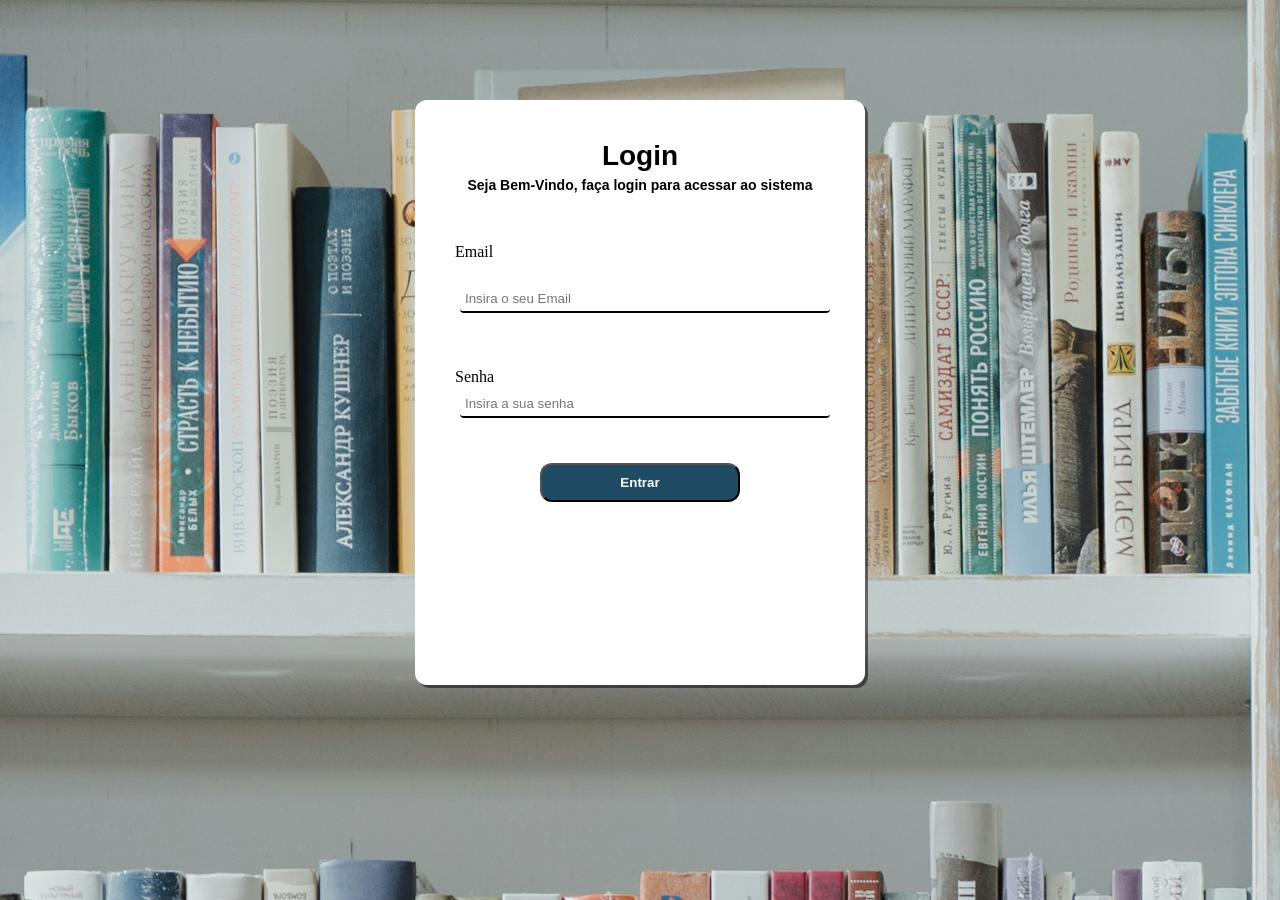
<file: pages/login.html>
<!DOCTYPE html>
<html lang="pt-br">
<head>
    <meta charset="UTF-8">
    <meta name="viewport" content="width=device-width, initial-scale=1.0">
    <title> Login </title>
    <link rel="stylesheet" href="../css/login.css">
</head>
<body>
    <div class="login-container">
        <form action="interface.php" method="$_POST">
            <h2> Login </h2>
            <p> Seja Bem-Vindo, faça login para acessar ao sistema </p>
            <div class="login-itens">
                <label for="email"> Email <label>
                <input type="email" name="email" id="email" placeholder="Insira o seu Email" required>
            </div>

            <div class="login-itens">
                <label for="password"> Senha </label>
                <input type="password" name="senha" id="senha" placeholder="Insira a sua senha" required>
            </div>
            <div class="btn">
                <button type="submit" class="btn-input"> Entrar </button>
            </div>
        </form>
    </div>
</body>
</html>
</file>
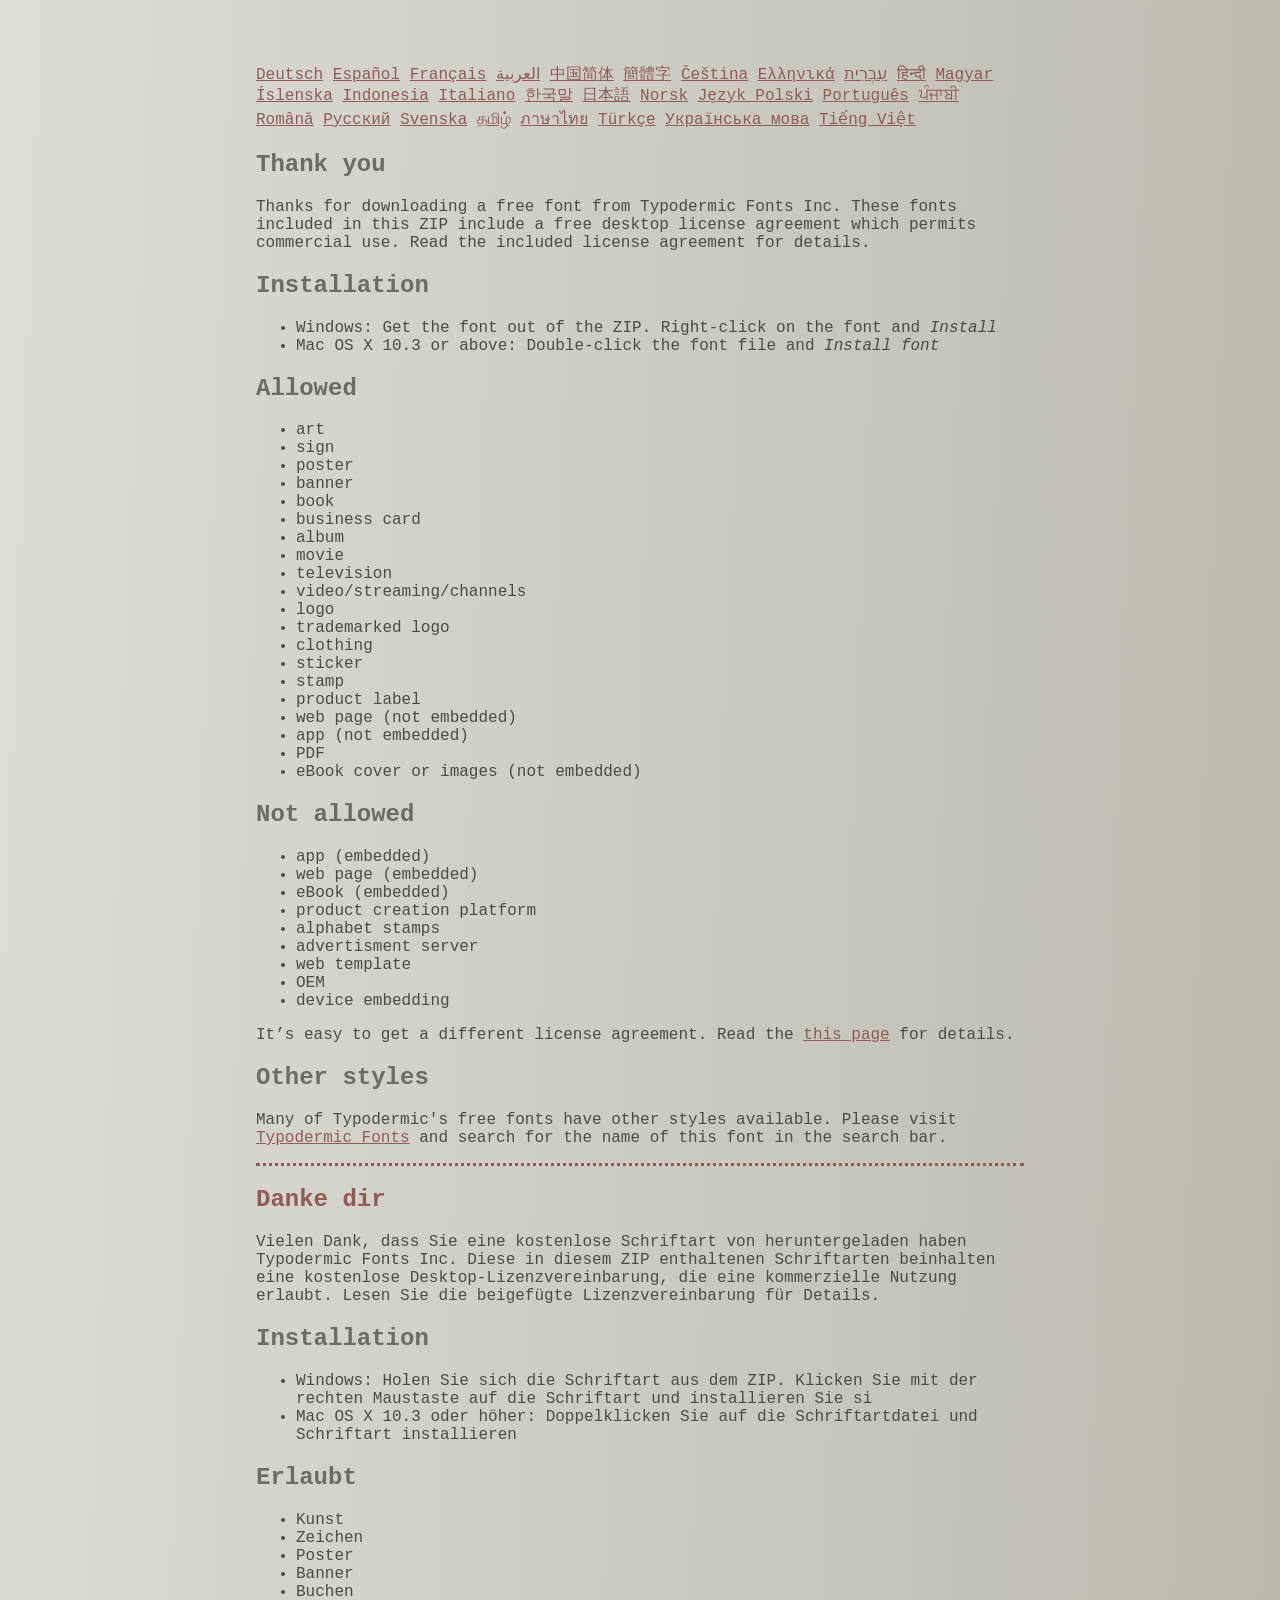
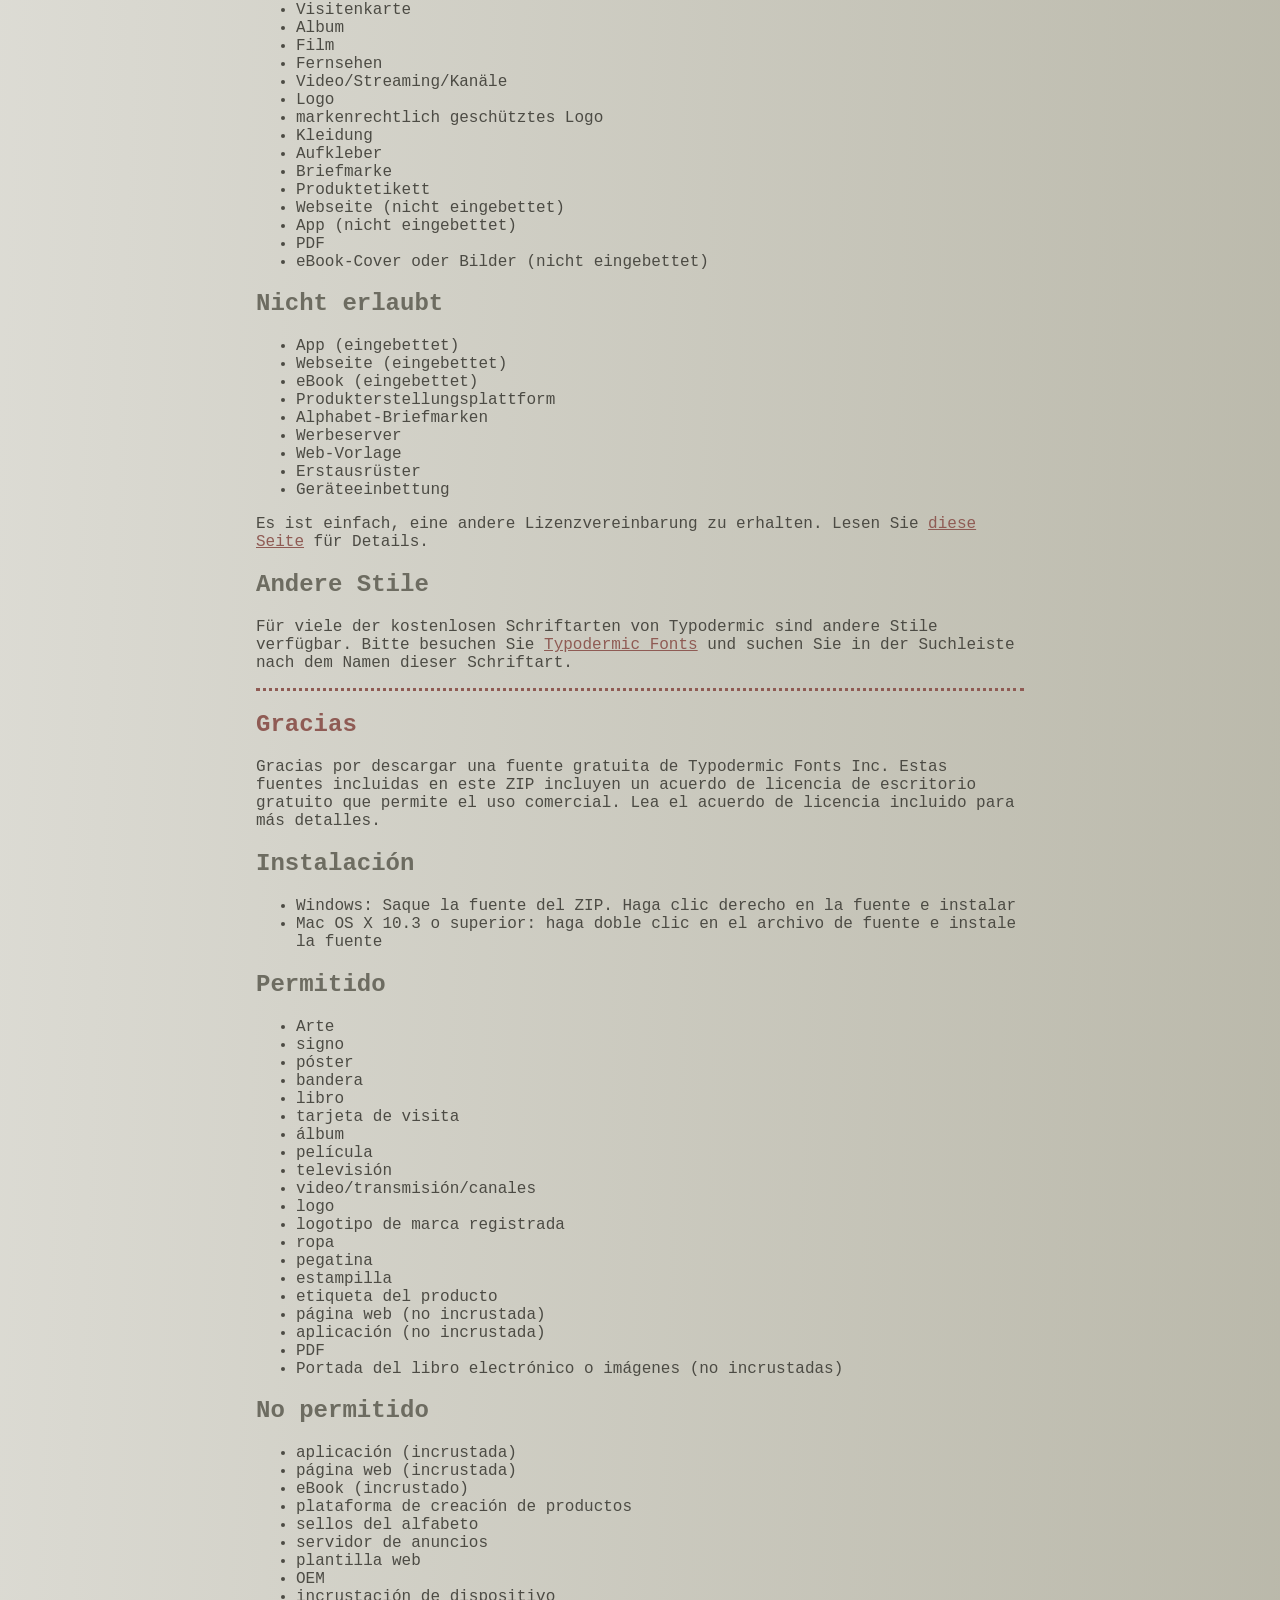
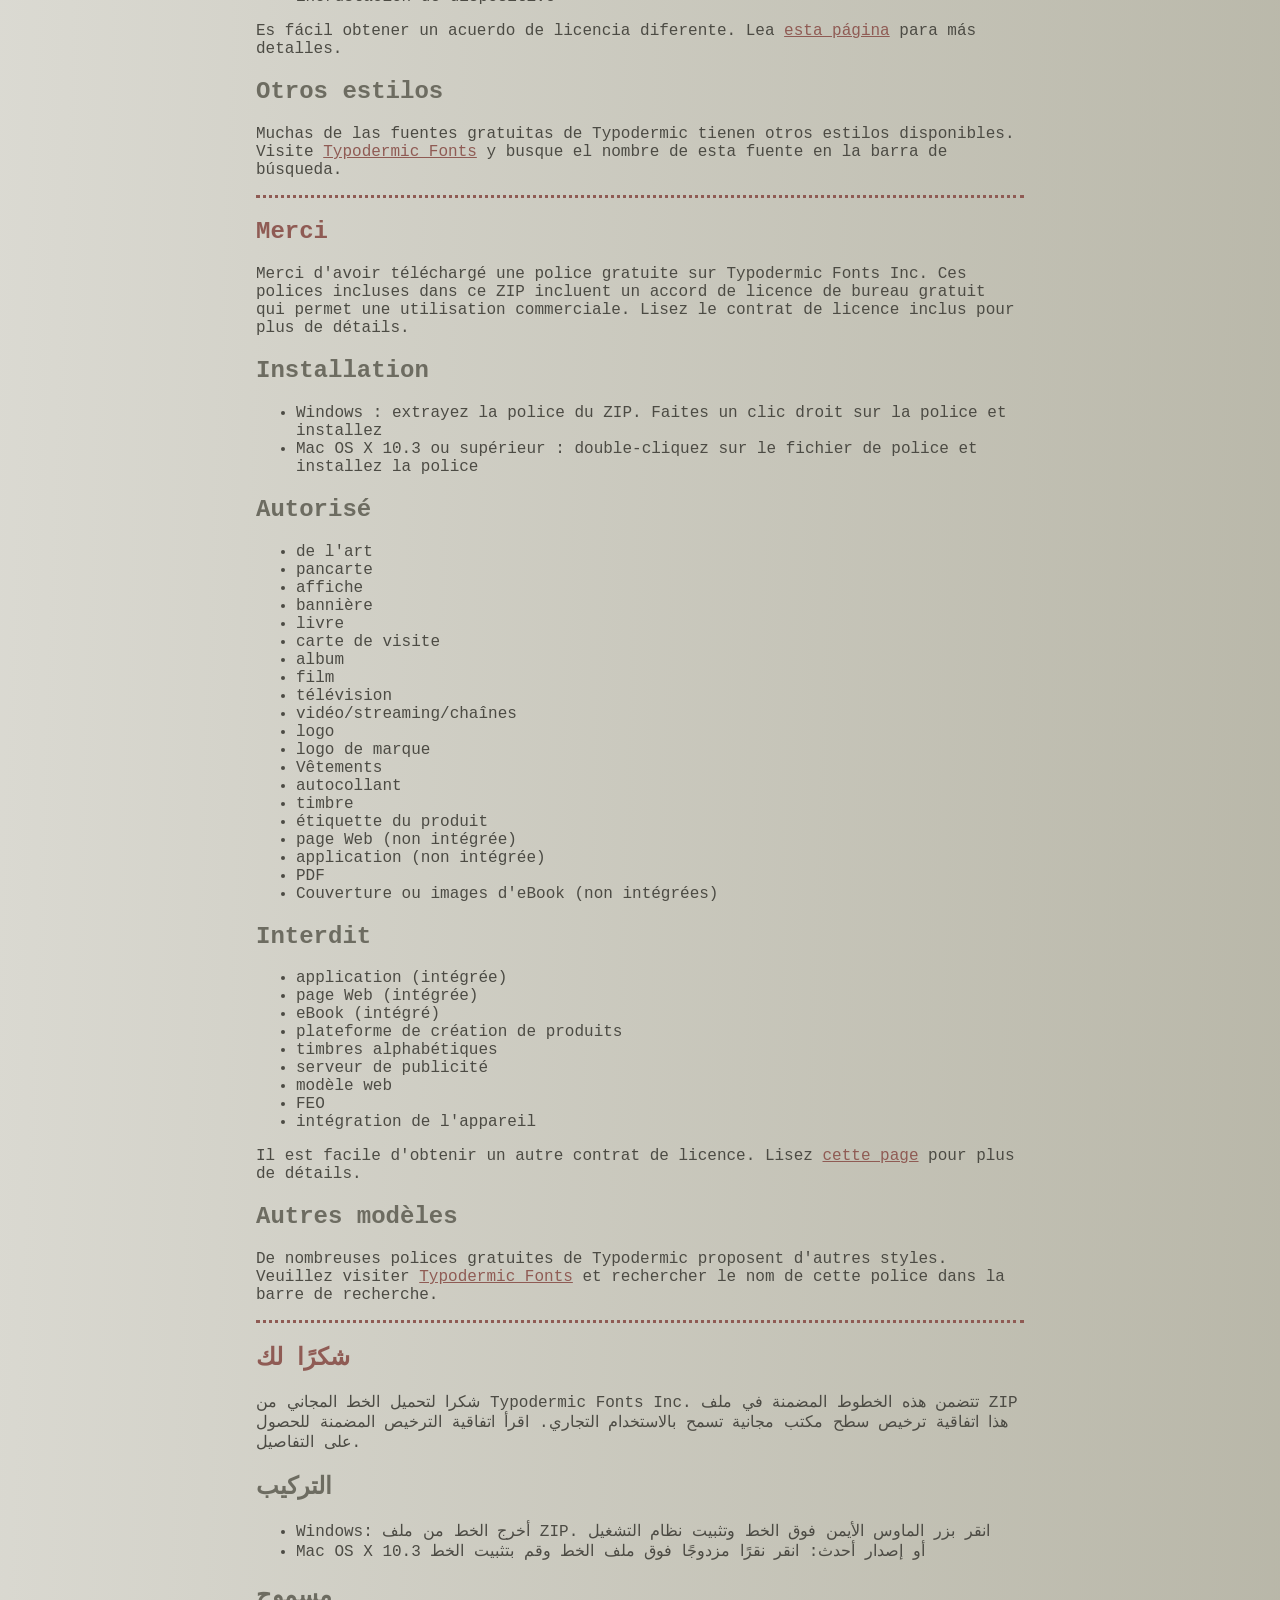
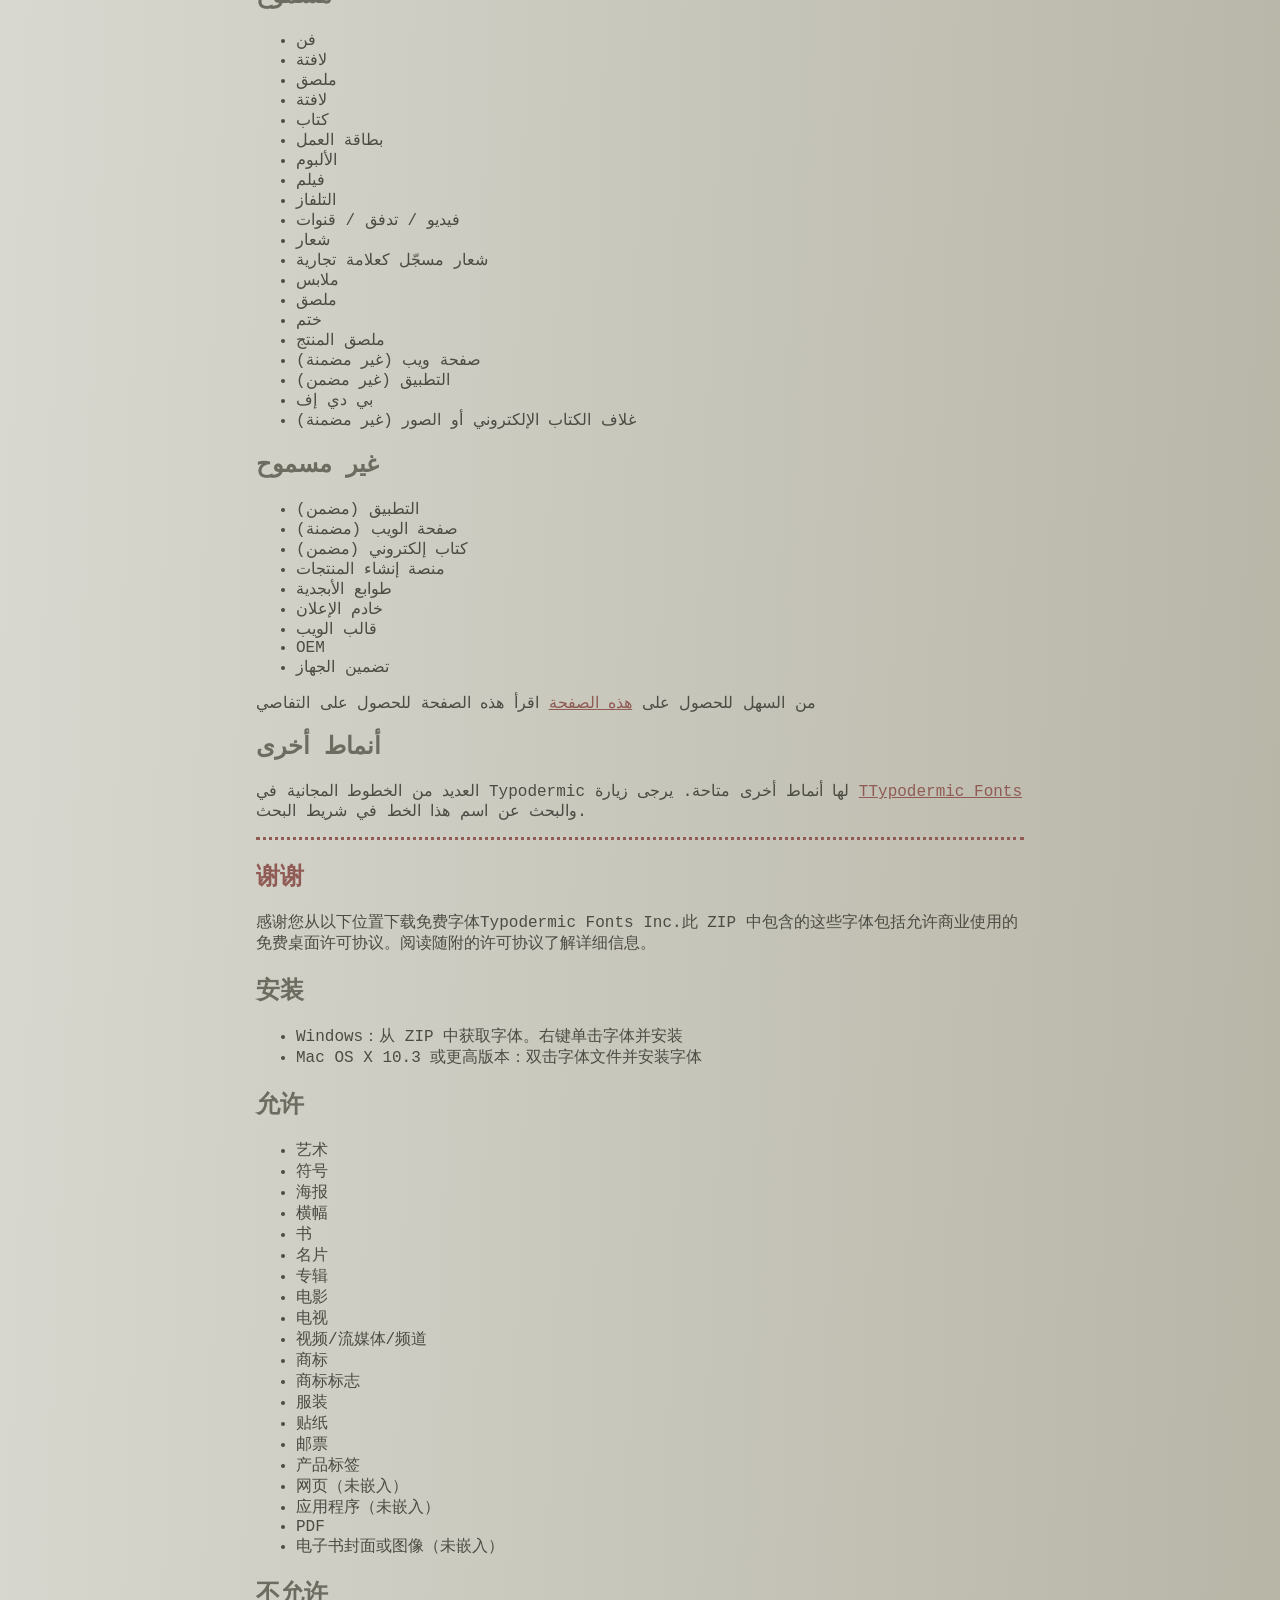
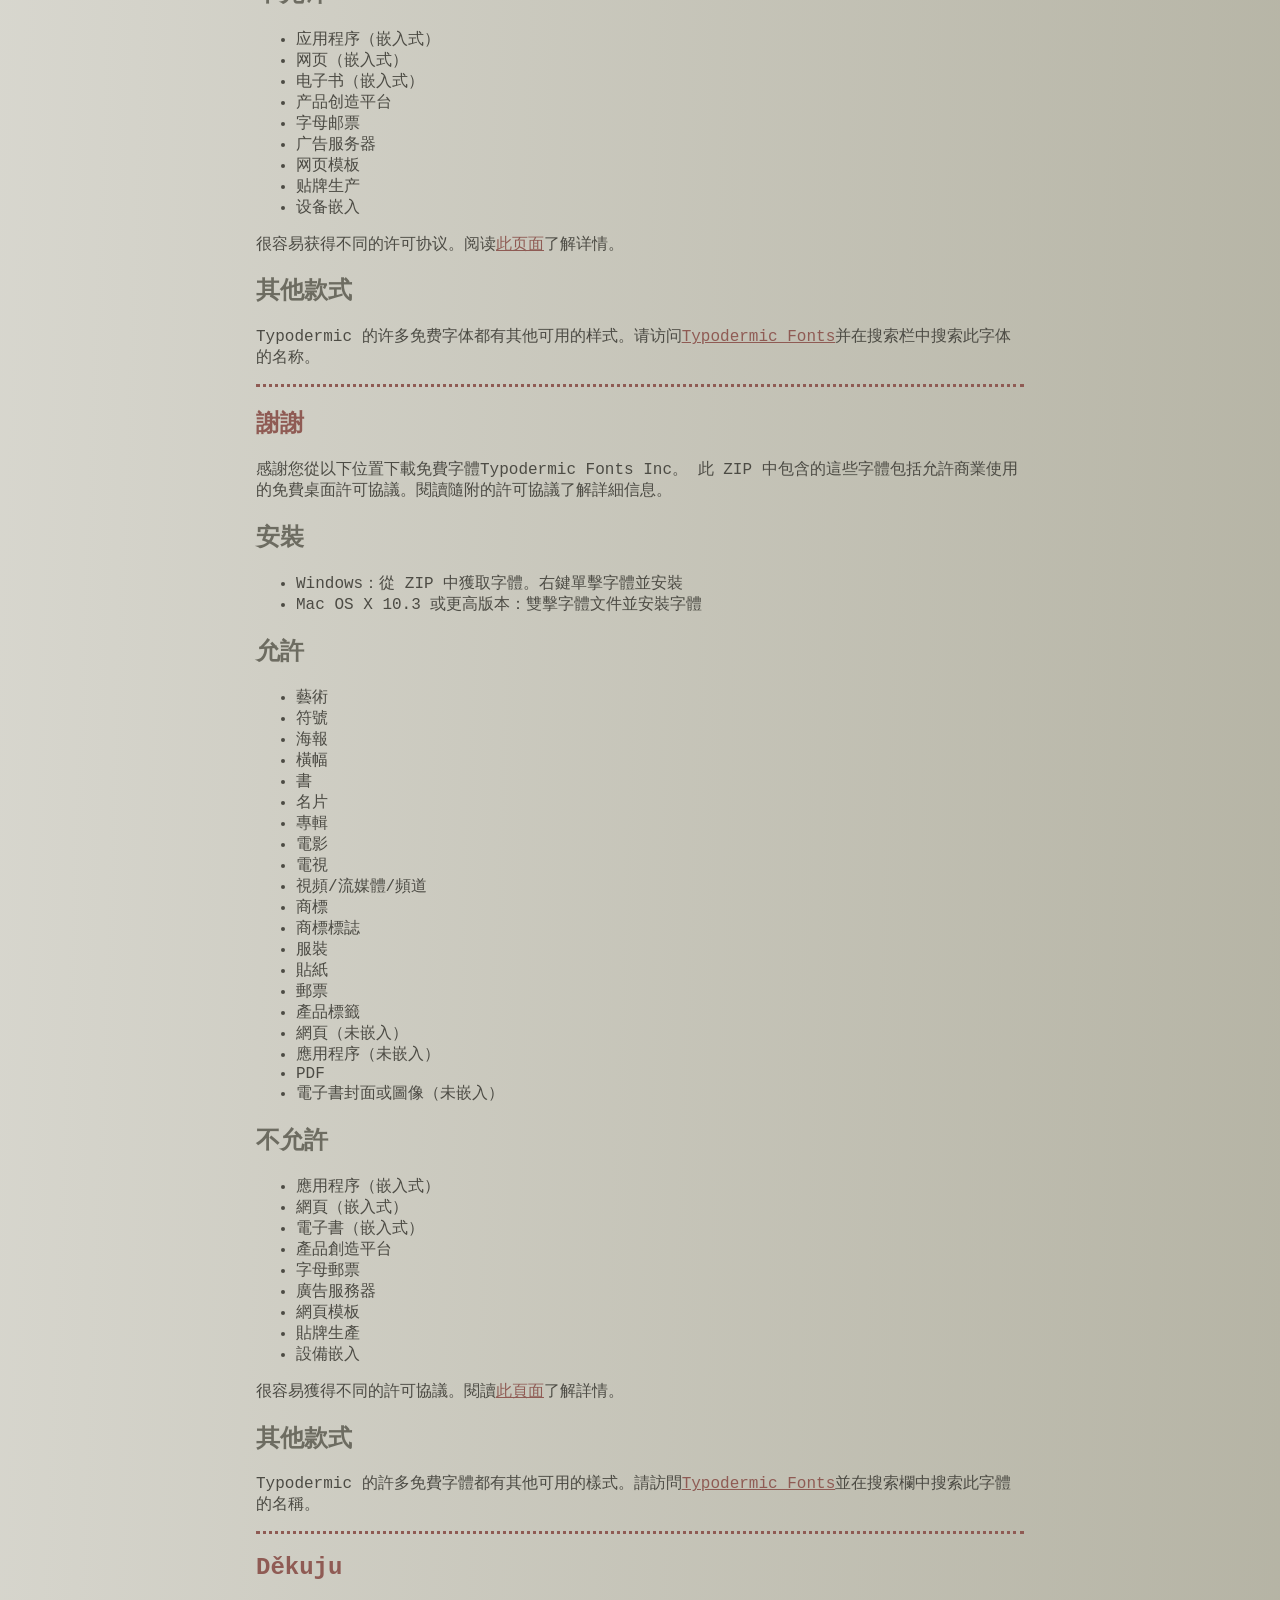
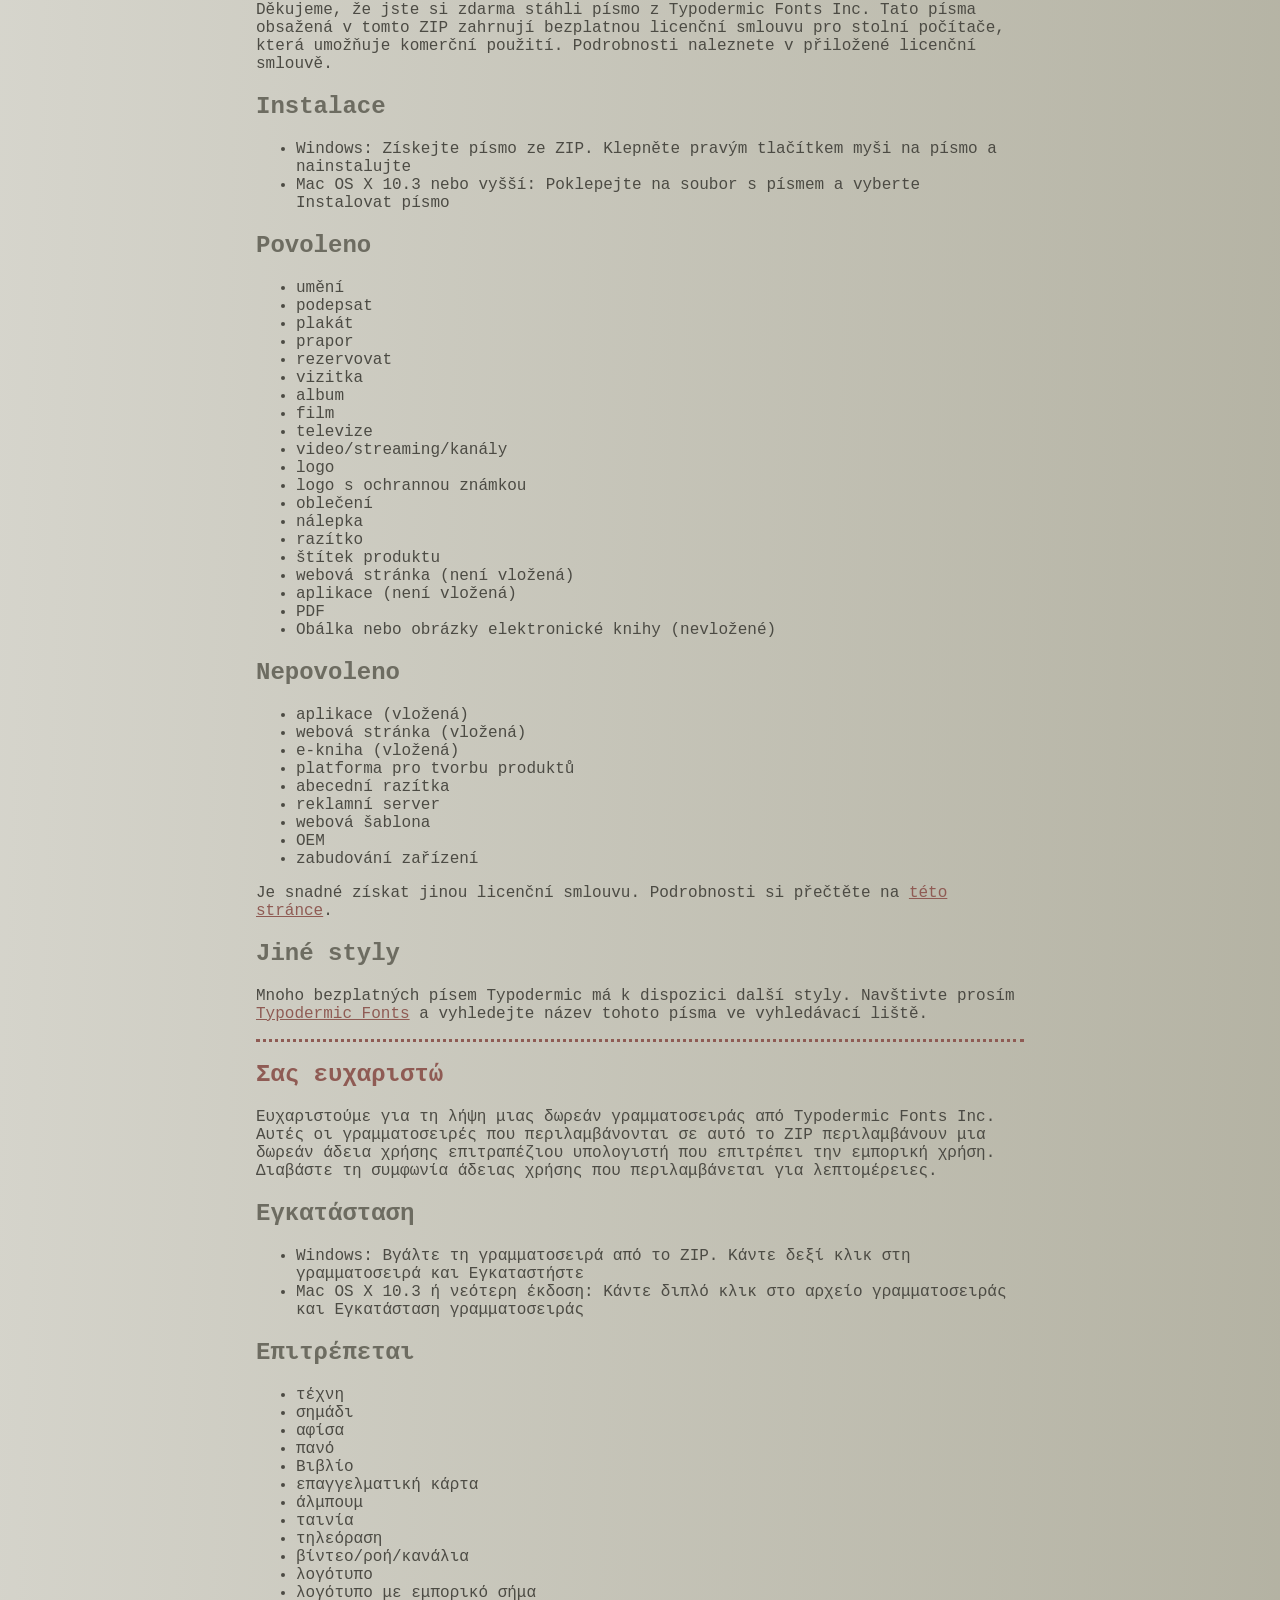
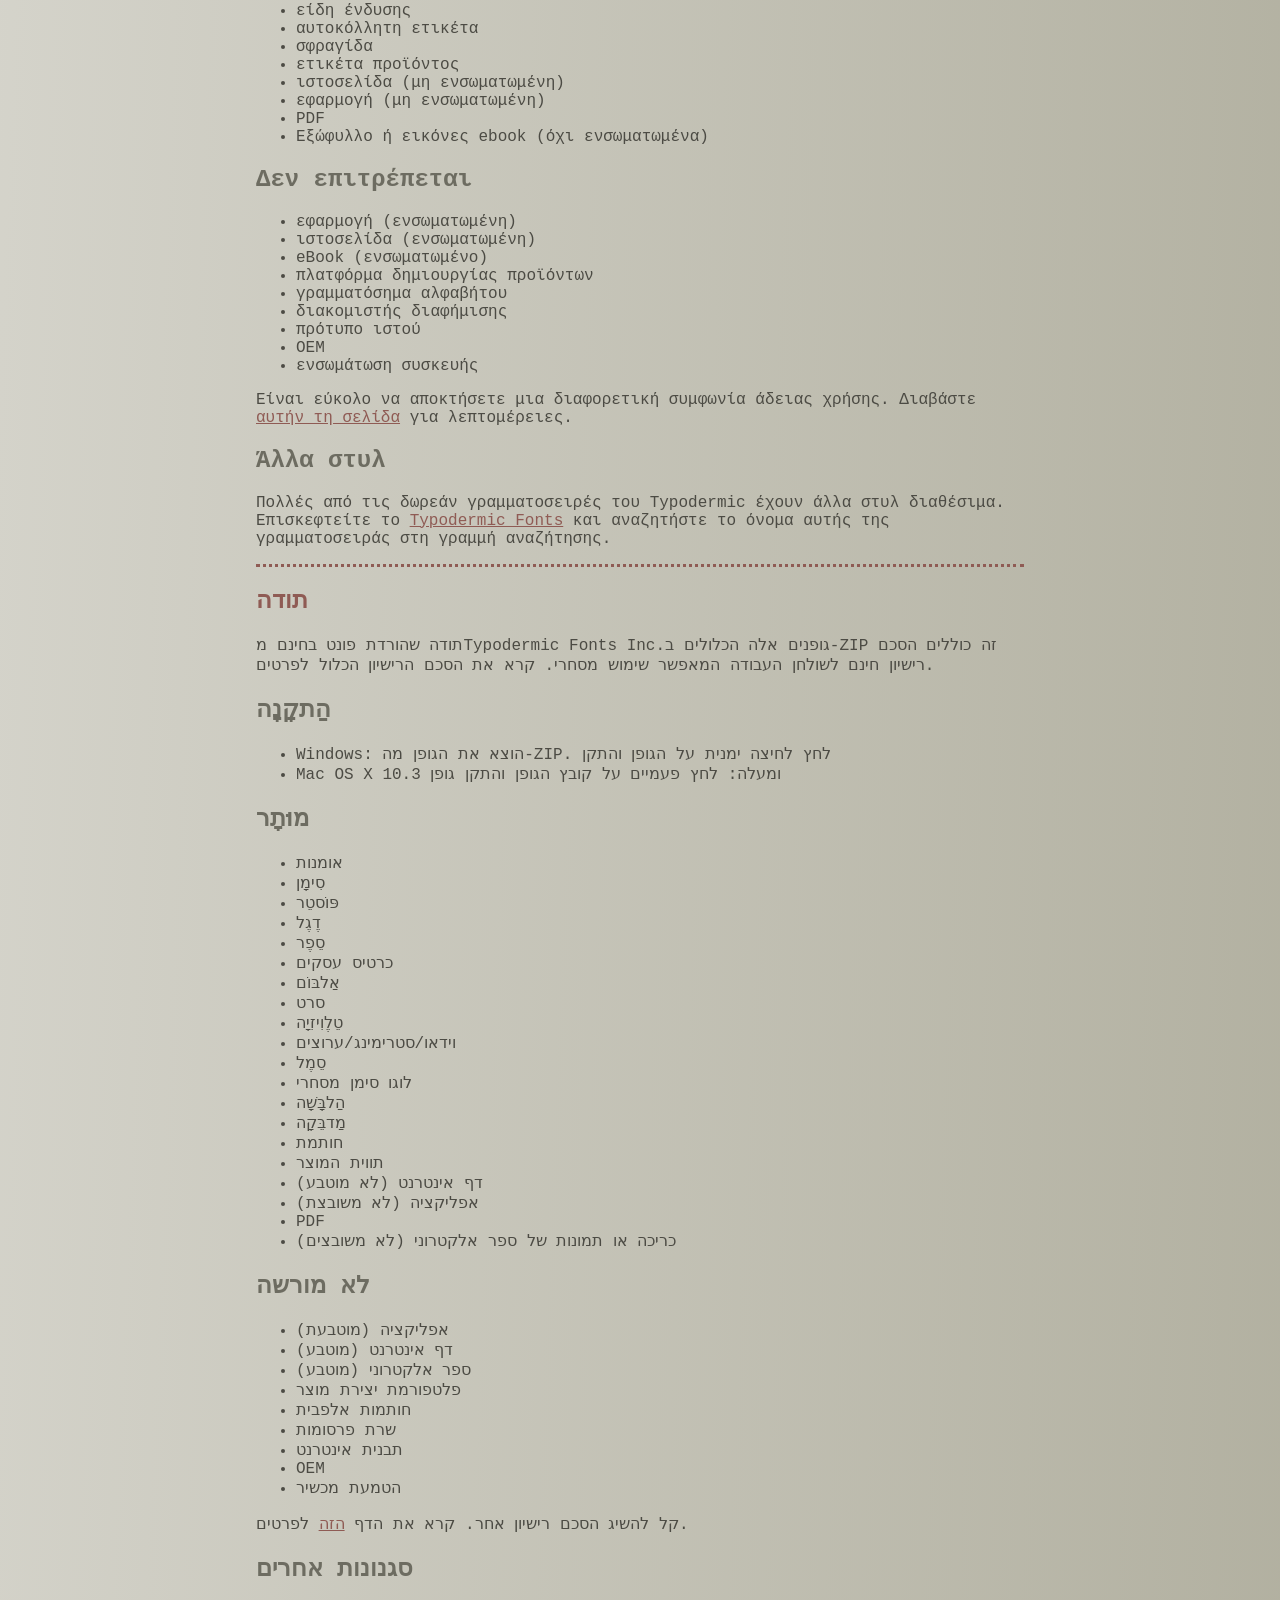
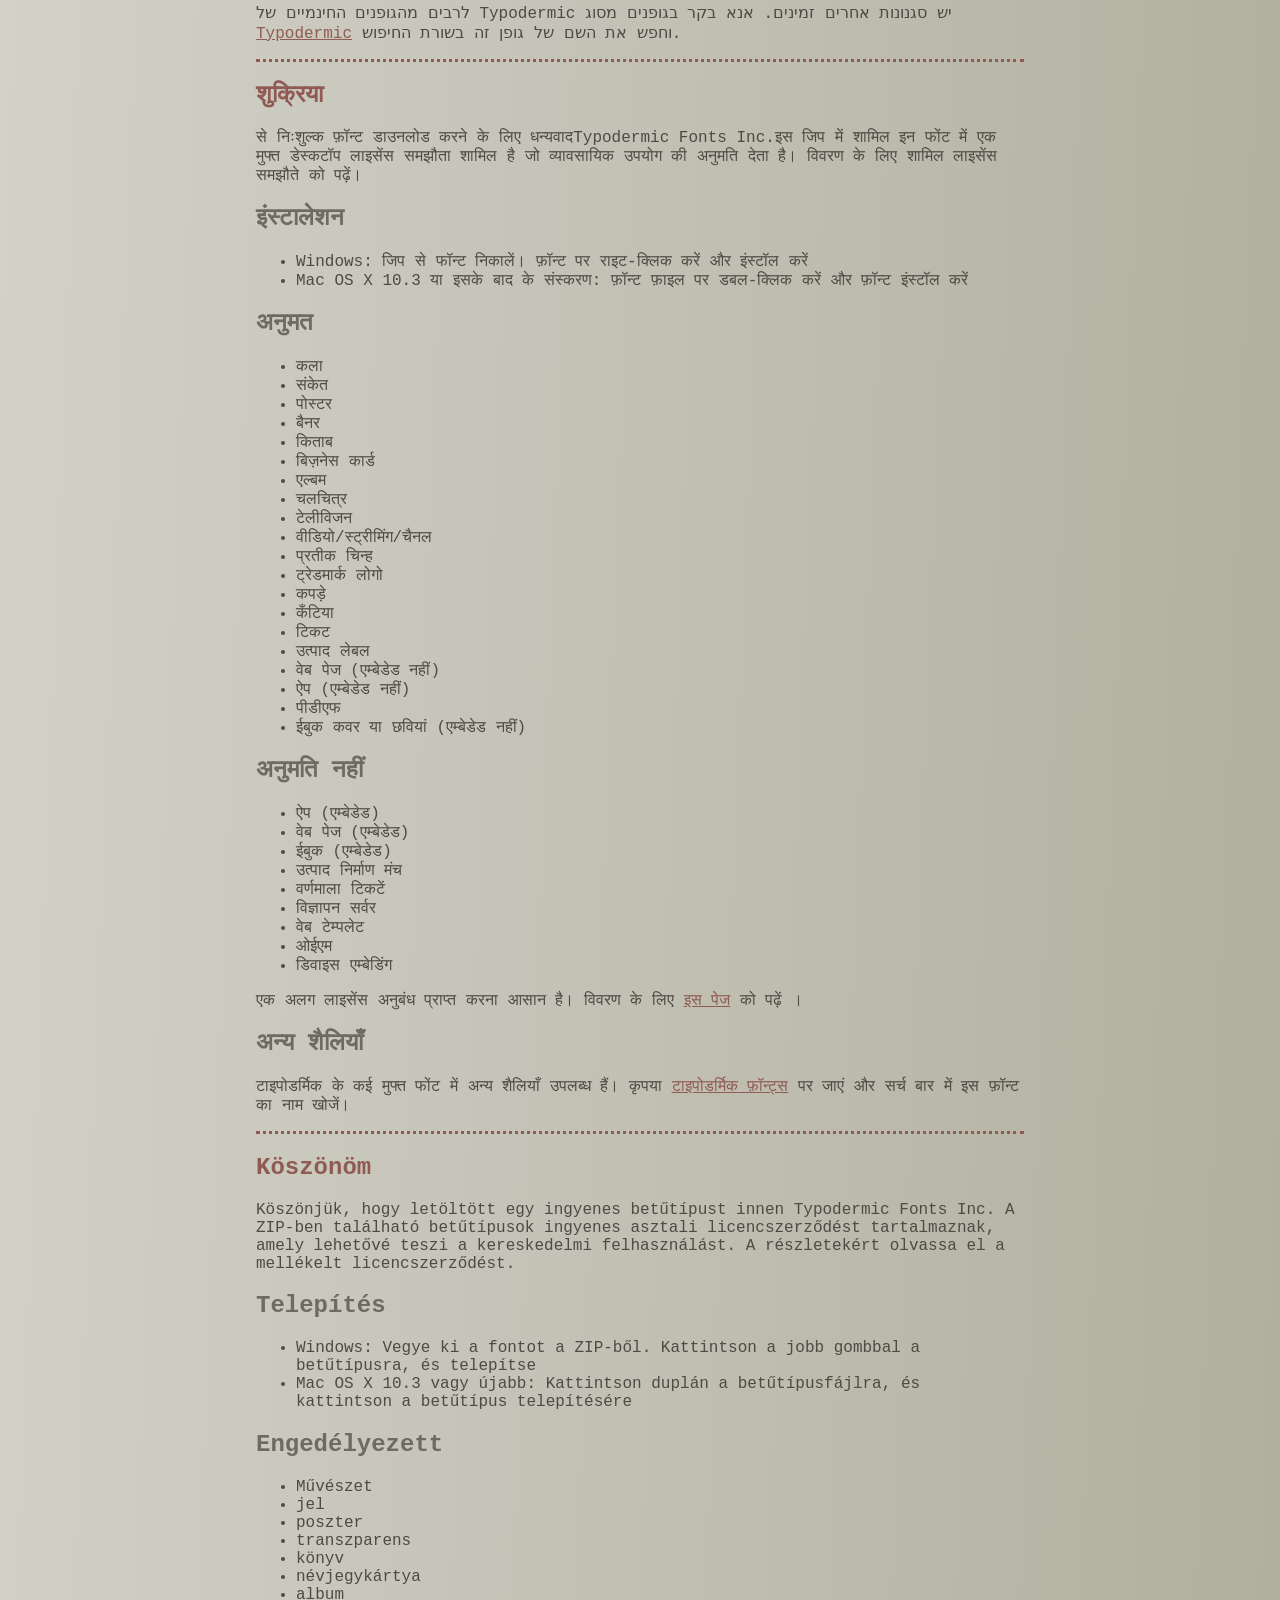
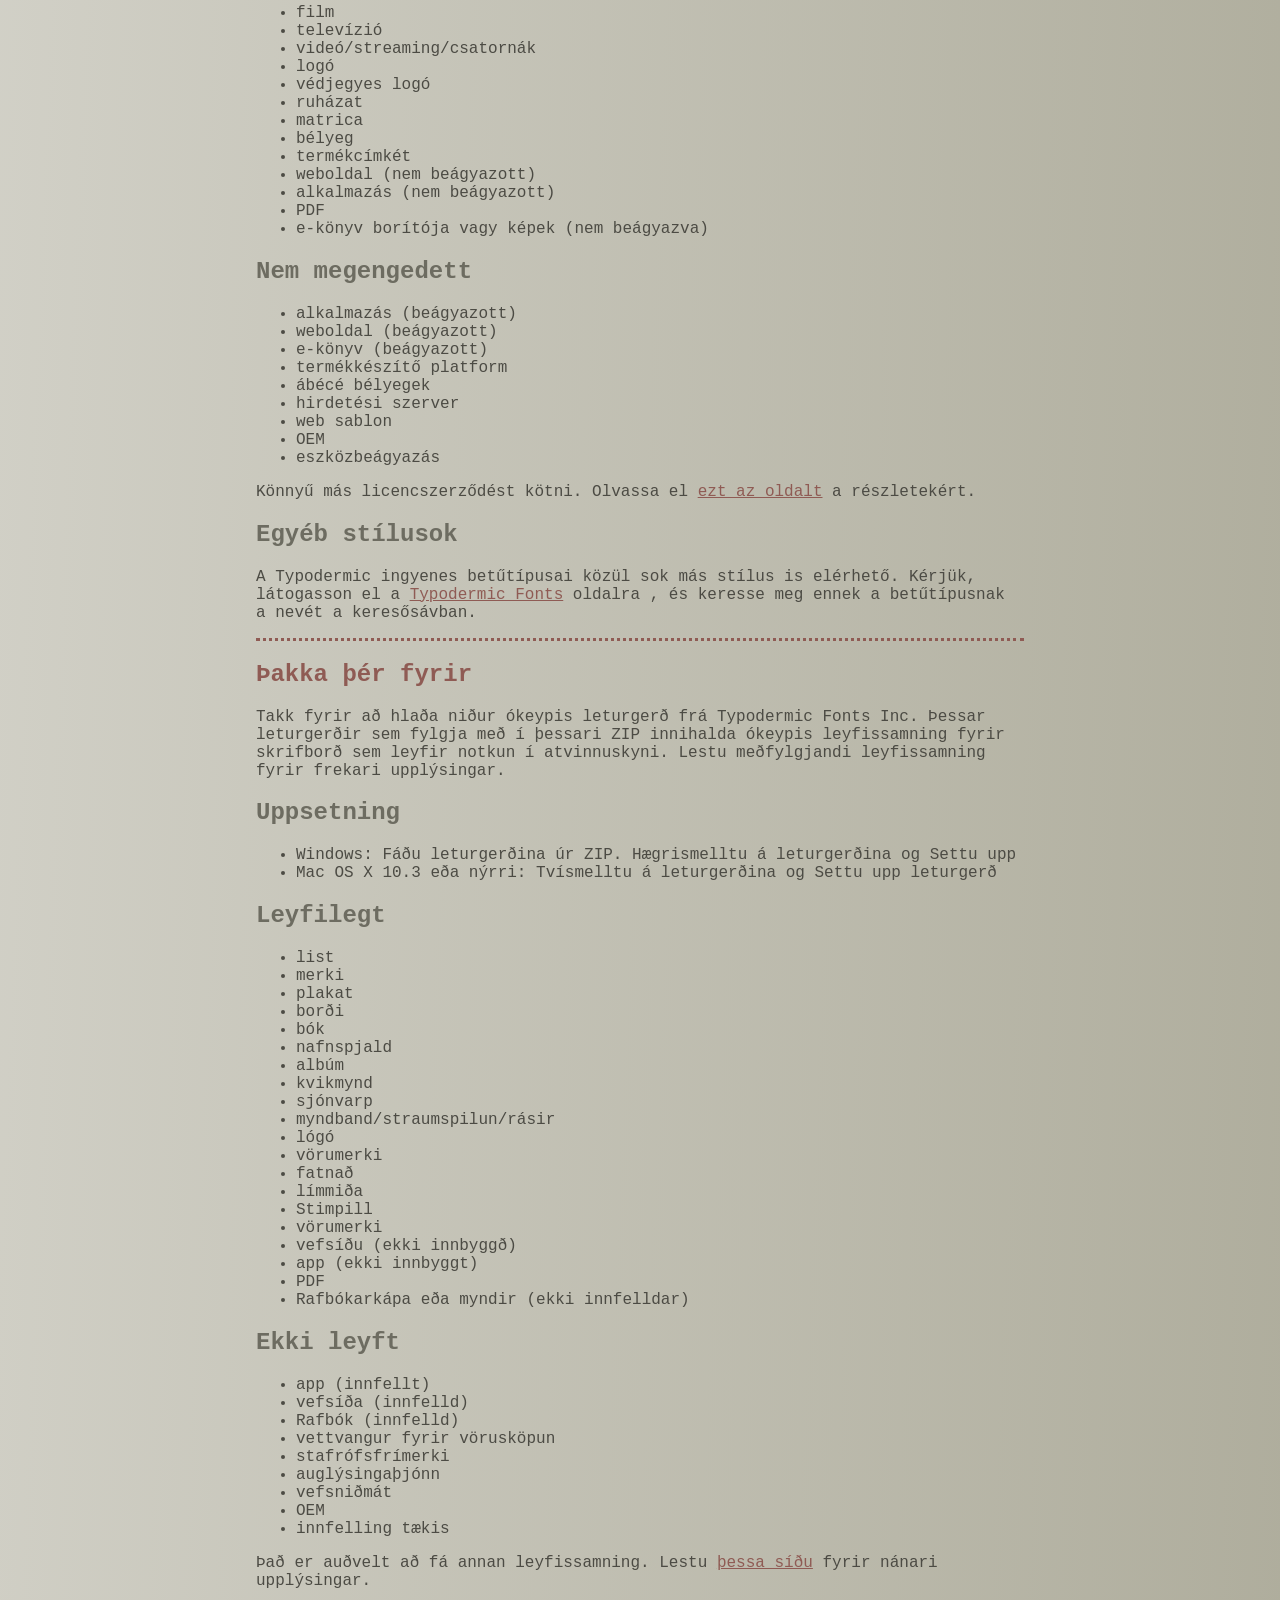
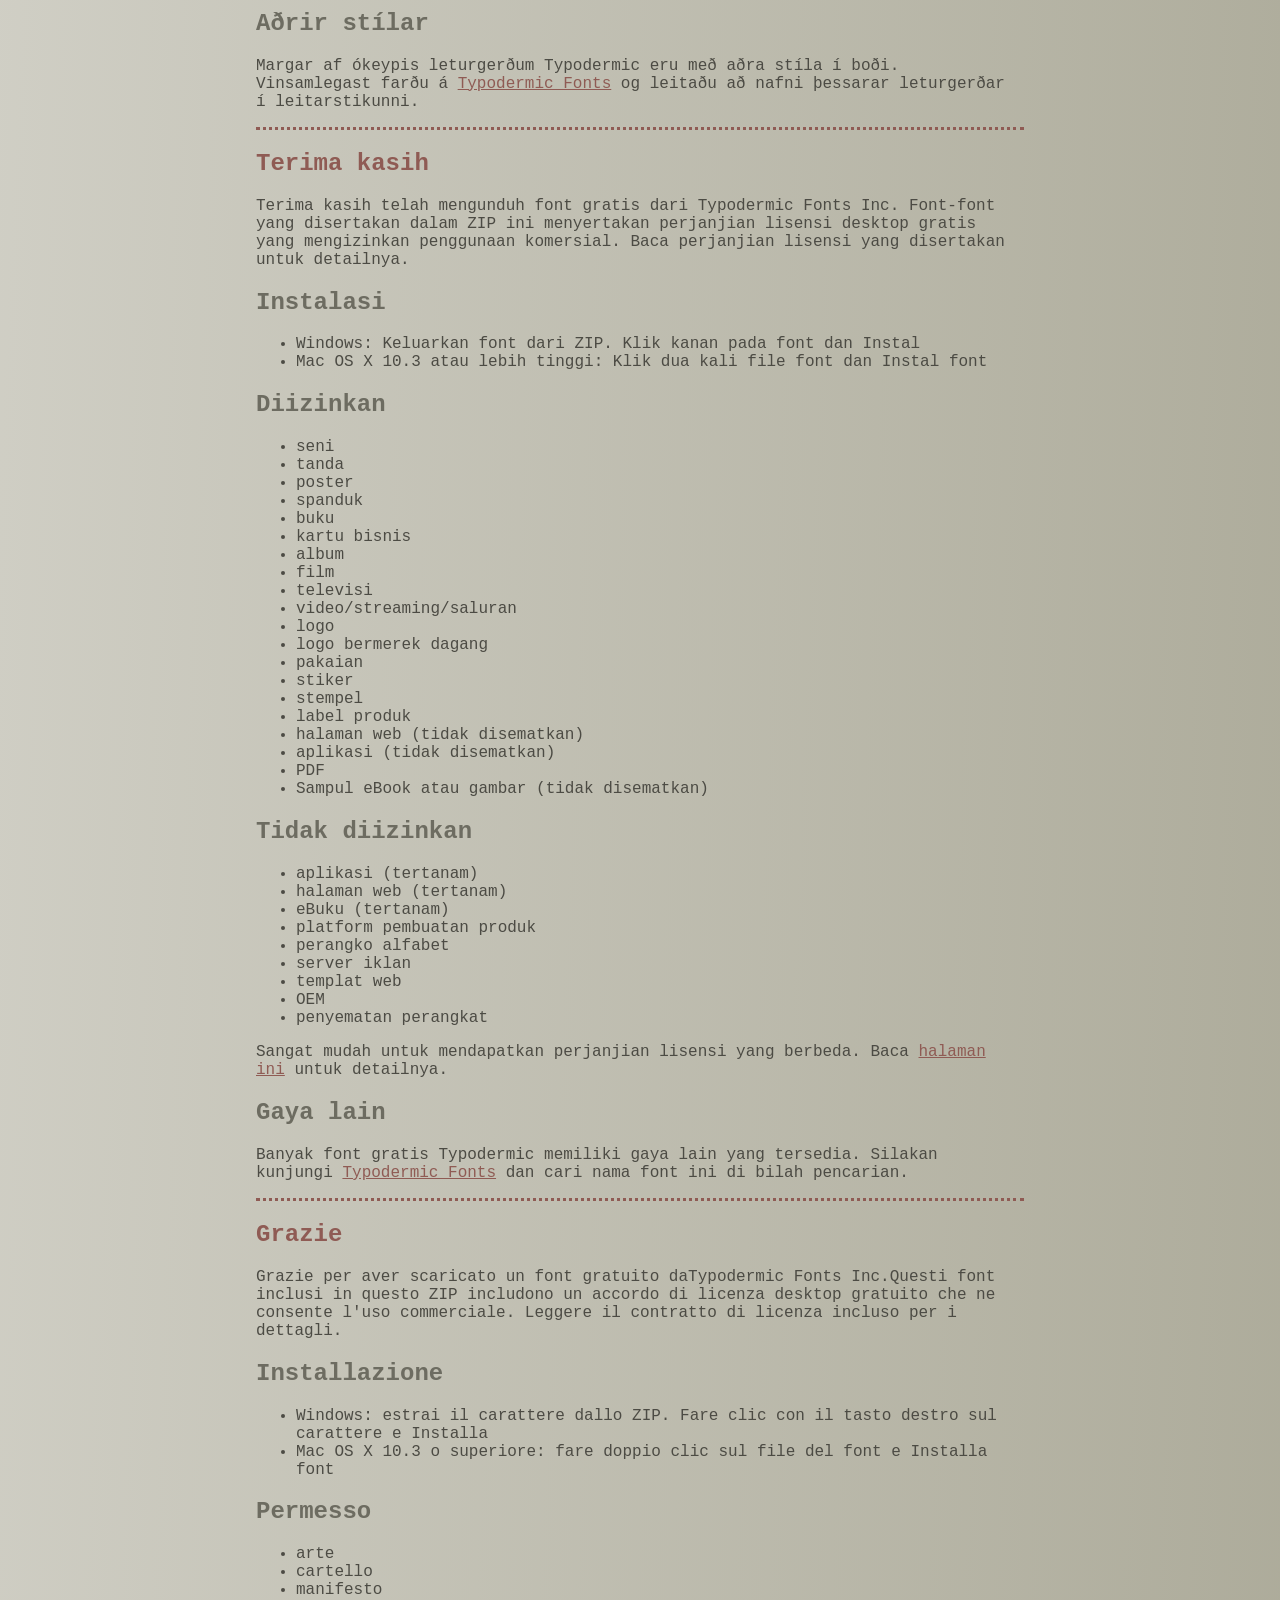
<file: fontes/coolvetica/read-this.html>
<head>
<meta http-equiv="Content-Type" content="text/html; charset=utf-8">
<title>Typodermic Fonts Inc. Free Font Instructions 2023</title>
<style type="text/css">
body {margin:30px 20% 120px 20%; padding:0px; font-family:Consolas, Courier, sans-serif; color:#4c4b44; background-color:#c2c1b3;
/* IE10 Consumer Preview */ 
background-image: -ms-linear-gradient(top left, #DEDDD6 0%, #9D9B87 100%);
/* Mozilla Firefox */ 
background-image: -moz-linear-gradient(top left, #DEDDD6 0%, #9D9B87 100%);
/* Opera */ 
background-image: -o-linear-gradient(top left, #DEDDD6 0%, #9D9B87 100%);
/* Webkit (Safari/Chrome 10) */ 
background-image: -webkit-gradient(linear, left top, right bottom, color-stop(0, #DEDDD6), color-stop(1, #9D9B87));
/* Webkit (Chrome 11+) */ 
background-image: -webkit-linear-gradient(top left, #DEDDD6 0%, #9D9B87 100%);
/* W3C Markup, IE10 Release Preview */ 
background-image: linear-gradient(to bottom right, #DEDDD6 0%, #9D9B87 100%);
	}
h2 {color:#6d6c61;}
a {color:#8f5b54;}
a:hover {color:#ffffff; background-color:#9a998c;}
hr.dotted {border: 0; border-top: 3px dotted #8f5b54;}
</style>
</head>

<body>

<br>

<p translate="no">
<a href="#German">Deutsch</a>
<a href="#Spanish">Español</a>
<a href="#French">Français</a>
<a href="#Arabic">العربية</a>
<a href="#Chinese">中国简体</a>
<a href="#Chinese(trad)">簡體字</a>
<a href="#Czech">Čeština</a>
<a href="#Greek">Ελληνικά</a>
<a href="#Hebrew">עִבְרִית</a>
<a href="#Hindi">हिन्दी</a>
<a href="#Hungarian">Magyar</a>
<a href="#Icelandic">Íslenska</a>
<a href="#Indonesian">Indonesia</a>
<a href="#Italian">Italiano</a>
<a href="#Korean">한국말</a>
<a href="#Japanese">日本語</a>
<a href="#Norwegian">Norsk</a>
<a href="#Polish">Język&nbsp;Polski</a>
<a href="#Portuguese">Português</a>
<a href="#Punjabi">ਪੰਜਾਬੀ</a>
<a href="#Romanian">Română</a>
<a href="#Russian">Русский</a>
<a href="#Swedish">Svenska</a>
<a href="#Tamil">தமிழ்</a>
<a href="#Thai">ภาษาไทย</a>
<a href="#Turkish">Türkçe</a>
<a href="#Ukrainian">Українська&nbsp;мова</a>
<a href="#Vietnamese">Tiếng&nbsp;Việt</a>
</p>

<h2>Thank you</h2>

<p>Thanks for downloading a free font from <span translate="no">Typodermic Fonts Inc.</span> These fonts included in this ZIP include a free desktop license agreement which permits commercial use. Read the included license agreement for details.</p>


<h2>Installation</h2>
<ul><li>Windows: Get the font out of the ZIP. Right-click on the font and <em>Install</em><li>Mac OS X 10.3 or above: Double-click the font file and <em>Install font</em></ul>

<h2>Allowed</h2>

<ul>
<li>art</li>
<li>sign</li>
<li>poster</li>
<li>banner</li>
<li>book</li>
<li>business card</li>
<li>album</li>
<li>movie</li>
<li>television</li>
<li>video/streaming/channels</li>
<li>logo</li>
<li>trademarked logo</li>
<li>clothing</li>
<li>sticker</li>
<li>stamp</li>
<li>product label</li>
<li>web page (not embedded)</li>
<li>app (not embedded)</li>
<li>PDF</li>
<li>eBook cover or images (not embedded)</li>
</ul>

<h2>Not allowed</h2>

<ul>
<li>app (embedded)</li>
<li>web page (embedded)</li>
<li>eBook (embedded)</li>
<li>product creation platform</li>
<li>alphabet stamps</li>
<li>advertisment server</li>
<li>web template</li>
<li>OEM</li>
<li>device embedding</li>
</ul>

<p>It&rsquo;s easy to get a different license agreement. Read the <a href="https://typodermicfonts.com/license/">this page</a> for details. </p>

<h2>Other styles</h2>

<p>Many of Typodermic's free fonts have other styles available. Please visit <a href="https://typodermicfonts.com">Typodermic Fonts</a> and search for the name of this font in the search bar.</p>

<hr class="dotted">

<h2><a id="German">Danke dir</a></h2>

<p>Vielen Dank, dass Sie eine kostenlose Schriftart von heruntergeladen haben Typodermic Fonts Inc. Diese in diesem ZIP enthaltenen Schriftarten beinhalten eine kostenlose Desktop-Lizenzvereinbarung, die eine kommerzielle Nutzung erlaubt. Lesen Sie die beigefügte Lizenzvereinbarung für Details.</p>


<h2>Installation</h2>
<ul><li>Windows: Holen Sie sich die Schriftart aus dem ZIP. Klicken Sie mit der rechten Maustaste auf die Schriftart und installieren Sie si<li>Mac OS X 10.3 oder höher: Doppelklicken Sie auf die Schriftartdatei und Schriftart installieren </ul>

<h2>Erlaubt</h2>

<ul>
<li>Kunst</li>
<li>Zeichen</li>
<li>Poster</li>
<li>Banner</li>
<li>Buchen</li>
<li>Visitenkarte</li>
<li>Album</li>
<li>Film</li>
<li>Fernsehen</li>
<li>Video/Streaming/Kanäle</li>
<li>Logo</li>
<li>markenrechtlich geschütztes Logo</li>
<li>Kleidung</li>
<li>Aufkleber</li>
<li>Briefmarke</li>
<li>Produktetikett</li>
<li>Webseite (nicht eingebettet)</li>
<li>App (nicht eingebettet)</li>
<li>PDF</li>
<li>eBook-Cover oder Bilder (nicht eingebettet)</li>
</ul>

<h2>Nicht erlaubt</h2>

<ul>
<li>App (eingebettet)</li>
<li>Webseite (eingebettet)</li>
<li>eBook (eingebettet)</li>
<li>Produkterstellungsplattform</li>
<li>Alphabet-Briefmarken</li>
<li>Werbeserver</li>
<li>Web-Vorlage</li>
<li>Erstausrüster</li>
<li>Geräteeinbettung</li>
</ul>

<p>Es ist einfach, eine andere Lizenzvereinbarung zu erhalten. Lesen Sie <a href="https://typodermicfonts.com/license/">diese Seite</a> für Details.</p>

<h2>Andere Stile</h2>

<p>Für viele der kostenlosen Schriftarten von Typodermic sind andere Stile verfügbar. Bitte besuchen Sie <a href="https://typodermicfonts.com">Typodermic Fonts</a> und suchen Sie in der Suchleiste nach dem Namen dieser Schriftart.</p>


<hr class="dotted">

<h2><a id="Spanish">Gracias</a></h2>

<p>Gracias por descargar una fuente gratuita de Typodermic Fonts Inc. Estas fuentes incluidas en este ZIP incluyen un acuerdo de licencia de escritorio gratuito que permite el uso comercial. Lea el acuerdo de licencia incluido para más detalles.</p>


<h2>Instalación</h2>
<ul><li>Windows: Saque la fuente del ZIP. Haga clic derecho en la fuente e instalar <li>Mac OS X 10.3 o superior: haga doble clic en el archivo de fuente e instale la fuente</ul>

<h2>Permitido</h2>

<ul>
<li>Arte</li>
<li>signo</li>
<li>póster</li>
<li>bandera</li>
<li>libro</li>
<li>tarjeta de visita</li>
<li>álbum</li>
<li>película</li>
<li>televisión</li>
<li>video/transmisión/canales</li>
<li>logo</li>
<li>logotipo de marca registrada</li>
<li>ropa</li>
<li>pegatina</li>
<li>estampilla</li>
<li>etiqueta del producto</li>
<li>página web (no incrustada)</li>
<li>aplicación (no incrustada)</li>
<li>PDF</li>
<li>Portada del libro electrónico o imágenes (no incrustadas)</li>
</ul>


<h2>No permitido</h2>

<ul>
<li>aplicación (incrustada)</li>
<li>página web (incrustada)</li>
<li>eBook (incrustado)</li>
<li>plataforma de creación de productos</li>
<li>sellos del alfabeto</li>
<li>servidor de anuncios</li>
<li>plantilla web</li>
<li>OEM</li>
<li>incrustación de dispositivo</li>
</ul>

<p>Es fácil obtener un acuerdo de licencia diferente. Lea <a href="https://typodermicfonts.com/license/">esta página</a> para más detalles.</p>

<h2>Otros estilos</h2>

<p>Muchas de las fuentes gratuitas de Typodermic tienen otros estilos disponibles. Visite  <a href="https://typodermicfonts.com">Typodermic Fonts</a> y busque el nombre de esta fuente en la barra de búsqueda.</p>


<hr class="dotted">

<h2><a id="French">Merci</a></h2>

<p>Merci d'avoir téléchargé une police gratuite sur Typodermic Fonts Inc. Ces polices incluses dans ce ZIP incluent un accord de licence de bureau gratuit qui permet une utilisation commerciale. Lisez le contrat de licence inclus pour plus de détails.</p>


<h2>Installation</h2>
<ul><li>Windows : extrayez la police du ZIP. Faites un clic droit sur la police et installez<li>Mac OS X 10.3 ou supérieur : double-cliquez sur le fichier de police et installez la police</ul>
  



<h2>Autorisé</h2>

<ul>
<li>de l'art</li>
<li>pancarte</li>
<li>affiche</li>
<li>bannière</li>
<li>livre</li>
<li>carte de visite</li>
<li>album</li>
<li>film</li>
<li>télévision</li>
<li>vidéo/streaming/chaînes</li>
<li>logo</li>
<li>logo de marque</li>
<li>Vêtements</li>
<li>autocollant</li>
<li>timbre</li>
<li>étiquette du produit</li>
<li>page Web (non intégrée)</li>
<li>application (non intégrée)</li>
<li>PDF</li>
<li>Couverture ou images d'eBook (non intégrées)</li>
</ul>
 


<h2>Interdit</h2>

<ul>
<li>application (intégrée)</li>
<li>page Web (intégrée)</li>
<li>eBook (intégré)</li>
<li>plateforme de création de produits</li>
<li>timbres alphabétiques</li>
<li>serveur de publicité</li>
<li>modèle web</li>
<li>FEO</li>
<li>intégration de l'appareil</li>
</ul>

<p>Il est facile d'obtenir un autre contrat de licence. Lisez  <a href="https://typodermicfonts.com/license/">cette page</a> pour plus de détails.</p>

<h2>Autres modèles</h2>

<p>De nombreuses polices gratuites de Typodermic proposent d'autres styles. Veuillez visiter  <a href="https://typodermicfonts.com">Typodermic Fonts</a> et rechercher le nom de cette police dans la barre de recherche.</p>


<hr class="dotted">

<h2><a id="Arabic">شكرًا لك</a></h2>

<p>

شكرا لتحميل الخط المجاني من Typodermic Fonts Inc. تتضمن هذه الخطوط المضمنة في ملف ZIP هذا اتفاقية ترخيص سطح مكتب مجانية تسمح بالاستخدام التجاري. اقرأ اتفاقية الترخيص المضمنة للحصول على التفاصيل.</p>


<h2>التركيب</h2>
<ul><li>Windows: أخرج الخط من ملف ZIP. انقر بزر الماوس الأيمن فوق الخط وتثبيت
    نظام التشغيل <li>Mac OS X 10.3 أو إصدار أحدث: انقر نقرًا مزدوجًا فوق ملف الخط وقم بتثبيت الخط</em></ul>

<h2>مسموح</h2>

<ul>
<li>فن</li>
<li>لافتة</li>
<li>ملصق</li>
<li>لافتة</li>
<li>كتاب</li>
<li>بطاقة العمل</li>
<li>الألبوم</li>
<li>فيلم</li>
<li>التلفاز</li>
<li>فيديو / تدفق / قنوات</li>
<li>شعار</li>
<li>شعار مسجّل كعلامة تجارية</li>
<li>ملابس</li>
<li>ملصق</li>
<li>ختم</li>
<li>ملصق المنتج</li>
<li>صفحة ويب (غير مضمنة)</li>
<li>التطبيق (غير مضمن)</li>
<li>بي دي إف</li>
<li>غلاف الكتاب الإلكتروني أو الصور (غير مضمنة)</li>
</ul>

<h2>غير مسموح</h2>

<ul>
<li>التطبيق (مضمن)</li>
<li>صفحة الويب (مضمنة)</li>
<li>كتاب إلكتروني (مضمن)</li>
<li>منصة إنشاء المنتجات</li>
<li>طوابع الأبجدية</li>
<li>خادم الإعلان</li>
<li>قالب الويب</li>
<li>OEM</li>
<li>تضمين الجهاز</li>
</ul>

<p>من السهل  للحصول على <a href="https://typodermicfonts.com/license/">هذه الصفحة</a>  اقرأ هذه الصفحة للحصول على التفاصي</p>


<h2>أنماط أخرى</h2>

<p>العديد من الخطوط المجانية في Typodermic لها أنماط أخرى متاحة. يرجى زيارة <a href="https://typodermicfonts.com">TTypodermic Fonts</a> والبحث عن اسم هذا الخط في شريط البحث.</p>


<hr class="dotted">

<h2><a id="Chinese">谢谢</a></h2>

<p>感谢您从以下位置下载免费字体Typodermic Fonts Inc.此 ZIP 中包含的这些字体包括允许商业使用的免费桌面许可协议。阅读随附的许可协议了解详细信息。</p>


<h2>安装</h2>
<ul><li>Windows：从 ZIP 中获取字体。右键单击字体并安装<li>Mac OS X 10.3 或更高版本：双击字体文件并安装字体 </ul>

<h2>允许</h2>





<ul>
<li>艺术</li>
<li>符号</li>
<li>海报</li>
<li>横幅</li>
<li>书</li>
<li>名片</li>
<li>专辑</li>
<li>电影</li>
<li>电视</li>
<li>视频/流媒体/频道</li>
<li>商标</li>
<li>商标标志</li>
<li>服装</li>
<li>贴纸</li>
<li>邮票</li>
<li>产品标签</li>
<li>网页（未嵌入）</li>
<li>应用程序（未嵌入）</li>
<li>PDF</li>
<li>电子书封面或图像（未嵌入）</li>
</ul>

<h2>不允许</h2>

<ul>
<li>应用程序（嵌入式）</li>
<li>网页（嵌入式）</li>
<li>电子书（嵌入式）</li>
<li>产品创造平台</li>
<li>字母邮票</li>
<li>广告服务器</li>
<li>网页模板</li>
<li>贴牌生产</li>
<li>设备嵌入</li>
</ul>

<p>很容易获得不同的许可协议。阅读<a href="https://typodermicfonts.com/license/">此页面</a>了解详情。</p>

<h2>其他款式</h2>

<p>Typodermic 的许多免费字体都有其他可用的样式。请访问<a href="https://typodermicfonts.com">Typodermic Fonts</a>并在搜索栏中搜索此字体的名称。</p>


<hr class="dotted">

<h2><a id="Chinese(trad)">謝謝</a></h2>

<p>感謝您從以下位置下載免費字體Typodermic Fonts Inc。 此 ZIP 中包含的這些字體包括允許商業使用的免費桌面許可協議。閱讀隨附的許可協議了解詳細信息。</p>


<h2>安裝</h2>
<ul><li>Windows：從 ZIP 中獲取字體。右鍵單擊字體並安裝<li>Mac OS X 10.3 或更高版本：雙擊字體文件並安裝字體 </ul>

<h2>允許</h2>

<ul>
<li>藝術</li>
<li>符號</li>
<li>海報</li>
<li>橫幅</li>
<li>書</li>
<li>名片</li>
<li>專輯</li>
<li>電影</li>
<li>電視</li>
<li>視頻/流媒體/頻道</li>
<li>商標</li>
<li>商標標誌</li>
<li>服裝</li>
<li>貼紙</li>
<li>郵票</li>
<li>產品標籤</li>
<li>網頁（未嵌入）</li>
<li>應用程序（未嵌入）</li>
<li>PDF</li>
<li>電子書封面或圖像（未嵌入）</li>


</ul>

<h2>不允許</h2>

<ul>
<li>應用程序（嵌入式）</li>
<li>網頁（嵌入式）</li>
<li>電子書（嵌入式）</li>
<li>產品創造平台</li>
<li>字母郵票</li>
<li>廣告服務器</li>
<li>網頁模板</li>
<li>貼牌生產</li>
<li>設備嵌入</li>
</ul>

<p>很容易獲得不同的許可協議。閱讀<a href="https://typodermicfonts.com/license/">此頁面</a>了解詳情。</p>

<h2>其他款式</h2>

<p>Typodermic 的許多免費字體都有其他可用的樣式。請訪問<a href="https://typodermicfonts.com">Typodermic Fonts</a>並在搜索欄中搜索此字體的名稱。</p>


<hr class="dotted">

<h2><a id="Czech">Děkuju</a></h2>

<p>Děkujeme, že jste si zdarma stáhli písmo z Typodermic Fonts Inc. Tato písma obsažená v tomto ZIP zahrnují bezplatnou licenční smlouvu pro stolní počítače, která umožňuje komerční použití. Podrobnosti naleznete v přiložené licenční smlouvě.</p>


<h2>Instalace</h2>
<ul><li>Windows: Získejte písmo ze ZIP. Klepněte pravým tlačítkem myši na písmo a nainstalujte <li>Mac OS X 10.3 nebo vyšší: Poklepejte na soubor s písmem a vyberte Instalovat písmo </ul>

<h2>Povoleno</h2>

<ul>
<li>umění</li>
<li>podepsat</li>
<li>plakát</li>
<li>prapor</li>
<li>rezervovat</li>
<li>vizitka</li>
<li>album</li>
<li>film</li>
<li>televize</li>
<li>video/streaming/kanály</li>
<li>logo</li>
<li>logo s ochrannou známkou</li>
<li>oblečení</li>
<li>nálepka</li>
<li>razítko</li>
<li>štítek produktu</li>
<li>webová stránka (není vložená)</li>
<li>aplikace (není vložená)</li>
<li>PDF</li>
<li>Obálka nebo obrázky elektronické knihy (nevložené)</li>
</ul>

<h2>Nepovoleno</h2>

<ul>
<li>aplikace (vložená)</li>
<li>webová stránka (vložená)</li>
<li>e-kniha (vložená)</li>
<li>platforma pro tvorbu produktů</li>
<li>abecední razítka</li>
<li>reklamní server</li>
<li>webová šablona</li>
<li>OEM</li>
<li>zabudování zařízení</li>
</ul>

<p>Je snadné získat jinou licenční smlouvu. Podrobnosti si přečtěte na <a href="https://typodermicfonts.com/license/">této stránce</a>.

<h2>Jiné styly</h2>

<p>Mnoho bezplatných písem Typodermic má k dispozici další styly. Navštivte prosím <a href="https://typodermicfonts.com">Typodermic Fonts</a> a vyhledejte název tohoto písma ve vyhledávací liště.</p>

<hr class="dotted">

<h2><a id="Greek">Σας ευχαριστώ</a></h2>

<p>Ευχαριστούμε για τη λήψη μιας δωρεάν γραμματοσειράς από Typodermic Fonts Inc. Αυτές οι γραμματοσειρές που περιλαμβάνονται σε αυτό το ZIP περιλαμβάνουν μια δωρεάν άδεια χρήσης επιτραπέζιου υπολογιστή που επιτρέπει την εμπορική χρήση. Διαβάστε τη συμφωνία άδειας χρήσης που περιλαμβάνεται για λεπτομέρειες.</p>


<h2>Εγκατάσταση</h2>
<ul><li>Windows: Βγάλτε τη γραμματοσειρά από το ZIP. Κάντε δεξί κλικ στη γραμματοσειρά και Εγκαταστήστε <li>Mac OS X 10.3 ή νεότερη έκδοση: Κάντε διπλό κλικ στο αρχείο γραμματοσειράς και Εγκατάσταση γραμματοσειράς</ul>

<h2>Επιτρέπεται</h2>

<ul>
<li>τέχνη</li>
<li>σημάδι</li>
<li>αφίσα</li>
<li>πανό</li>
<li>Βιβλίο</li>
<li>επαγγελματική κάρτα</li>
<li>άλμπουμ</li>
<li>ταινία</li>
<li>τηλεόραση</li>
<li>βίντεο/ροή/κανάλια</li>
<li>λογότυπο</li>
<li>λογότυπο με εμπορικό σήμα</li>
<li>είδη ένδυσης</li>
<li>αυτοκόλλητη ετικέτα</li>
<li>σφραγίδα</li>
<li>ετικέτα προϊόντος</li>
<li>ιστοσελίδα (μη ενσωματωμένη)</li>
<li>εφαρμογή (μη ενσωματωμένη)</li>
<li>PDF</li>
<li>Εξώφυλλο ή εικόνες ebook (όχι ενσωματωμένα)</li>
</ul>

<h2>Δεν επιτρέπεται</h2>

<ul>
<li>εφαρμογή (ενσωματωμένη)</li>
<li>ιστοσελίδα (ενσωματωμένη)</li>
<li>eBook (ενσωματωμένο)</li>
<li>πλατφόρμα δημιουργίας προϊόντων</li>
<li>γραμματόσημα αλφαβήτου</li>
<li>διακομιστής διαφήμισης</li>
<li>πρότυπο ιστού</li>
<li>OEM</li>
<li>ενσωμάτωση συσκευής</li>
</ul>

<p>Είναι εύκολο να αποκτήσετε μια διαφορετική συμφωνία άδειας χρήσης. Διαβάστε <a href="https://typodermicfonts.com/license/">αυτήν τη σελίδα</a> για λεπτομέρειες.</p>

<h2>Άλλα στυλ</h2>

<p>Πολλές από τις δωρεάν γραμματοσειρές του Typodermic έχουν άλλα στυλ διαθέσιμα. Επισκεφτείτε το <a href="https://typodermicfonts.com">Typodermic Fonts</a> και αναζητήστε το όνομα αυτής της γραμματοσειράς στη γραμμή αναζήτησης.</p>


<hr class="dotted">

<h2><a id="Hebrew">תודה</a></h2>

<p>תודה שהורדת פונט בחינם מTypodermic Fonts Inc.גופנים אלה הכלולים ב-ZIP זה כוללים הסכם רישיון חינם לשולחן העבודה המאפשר שימוש מסחרי. קרא את הסכם הרישיון הכלול לפרטים.</p>


<h2>הַתקָנָה</h2>
<ul><li>Windows: הוצא את הגופן מה-ZIP. לחץ לחיצה ימנית על הגופן והתקן<li>Mac OS X 10.3 ומעלה: לחץ פעמיים על קובץ הגופן והתקן גופן</ul>

   
<h2>מוּתָר</h2>

<ul>
<li>אומנות</li>
<li>סִימָן</li>
<li>פּוֹסטֵר</li>
<li>דֶגֶל</li>
<li>סֵפֶר</li>
<li>כרטיס עסקים</li>
<li>אַלבּוֹם</li>
<li>סרט</li>
<li>טֵלֶוִיזִיָה</li>
<li>וידאו/סטרימינג/ערוצים</li>
<li>סֵמֶל</li>
<li>לוגו סימן מסחרי</li>
<li>הַלבָּשָׁה</li>
<li>מַדבֵּקָה</li>
<li>חותמת</li>
<li>תווית המוצר</li>
<li>דף אינטרנט (לא מוטבע)</li>
<li>אפליקציה (לא משובצת)</li>
<li>PDF</li>
<li>כריכה או תמונות של ספר אלקטרוני (לא משובצים)</li>
</ul>

<h2>לא מורשה</h2>

<ul>
<li>אפליקציה (מוטבעת)</li>
<li>דף אינטרנט (מוטבע)</li>
<li>ספר אלקטרוני (מוטבע)</li>
<li>פלטפורמת יצירת מוצר</li>
<li>חותמות אלפבית</li>
<li>שרת פרסומות</li>
<li>תבנית אינטרנט</li>
<li>OEM</li>
<li>הטמעת מכשיר</li>
</ul>

<p>קל להשיג הסכם רישיון אחר. קרא את הדף <a href="https://typodermicfonts.com/license/">הזה</a> לפרטים.</p>

<h2>סגנונות אחרים</h2>

<p>לרבים מהגופנים החינמיים של Typodermic יש סגנונות אחרים זמינים. אנא בקר בגופנים מסוג <a href="https://typodermicfonts.com">Typodermic</a> וחפש את השם של גופן זה בשורת החיפוש.</p>

<hr class="dotted">

<h2><a id="Hindi">शुक्रिया</a></h2>

<p>से निःशुल्क फ़ॉन्ट डाउनलोड करने के लिए धन्यवादTypodermic Fonts Inc.इस जिप में शामिल इन फोंट में एक मुफ्त डेस्कटॉप लाइसेंस समझौता शामिल है जो व्यावसायिक उपयोग की अनुमति देता है। विवरण के लिए शामिल लाइसेंस समझौते को पढ़ें।</p>


<h2>इंस्टालेशन</h2>
<ul><li>Windows: जिप से फॉन्ट निकालें। फ़ॉन्ट पर राइट-क्लिक करें और इंस्टॉल करें<li>Mac OS X 10.3 या इसके बाद के संस्करण: फ़ॉन्ट फ़ाइल पर डबल-क्लिक करें और फ़ॉन्ट इंस्टॉल करें </ul>

<h2>अनुमत</h2>

<ul>
<li>कला</li>
<li>संकेत</li>
<li>पोस्टर</li>
<li>बैनर</li>
<li>किताब</li>
<li>बिज़नेस कार्ड</li>
<li>एल्बम</li>
<li>चलचित्र</li>
<li>टेलीविजन</li>
<li>वीडियो/स्ट्रीमिंग/चैनल</li>
<li>प्रतीक चिन्ह</li>
<li>ट्रेडमार्क लोगो</li>
<li>कपड़े</li>
<li>कँटिया</li>
<li>टिकट</li>
<li>उत्पाद लेबल</li>
<li>वेब पेज (एम्बेडेड नहीं)</li>
<li>ऐप (एम्बेडेड नहीं)</li>
<li>पीडीएफ</li>
<li>ईबुक कवर या छवियां (एम्बेडेड नहीं)</li>
</ul>

<h2>अनुमति नहीं</h2>

<ul>
<li>ऐप (एम्बेडेड)</li>
<li>वेब पेज (एम्बेडेड)</li>
<li>ईबुक (एम्बेडेड)</li>
<li>उत्पाद निर्माण मंच</li>
<li>वर्णमाला टिकटें</li>
<li>विज्ञापन सर्वर</li>
<li>वेब टेम्पलेट</li>
<li>ओईएम</li>
<li>डिवाइस एम्बेडिंग</li>
</ul>

<p>एक अलग लाइसेंस अनुबंध प्राप्त करना आसान है। विवरण के लिए <a href="https://typodermicfonts.com/license/">इस पेज</a> को पढ़ें ।</p>

<h2>अन्य शैलियाँ</h2>

<p>टाइपोडर्मिक के कई मुफ्त फोंट में अन्य शैलियाँ उपलब्ध हैं। कृपया <a href="https://typodermicfonts.com">टाइपोडर्मिक फ़ॉन्ट्स</a> पर जाएं और सर्च बार में इस फ़ॉन्ट का नाम खोजें।</p>


<hr class="dotted">

<h2><a id="Hungarian">Köszönöm</a></h2>

<p>Köszönjük, hogy letöltött egy ingyenes betűtípust innen Typodermic Fonts Inc. A ZIP-ben található betűtípusok ingyenes asztali licencszerződést tartalmaznak, amely lehetővé teszi a kereskedelmi felhasználást. A részletekért olvassa el a mellékelt licencszerződést.</p>


<h2>Telepítés</h2>
<ul><li>Windows: Vegye ki a fontot a ZIP-ből. Kattintson a jobb gombbal a betűtípusra, és telepítse <li>Mac OS X 10.3 vagy újabb: Kattintson duplán a betűtípusfájlra, és kattintson a betűtípus telepítésére </ul>

<h2>Engedélyezett</h2>

<ul>
<li>Művészet</li>
<li>jel</li>
<li>poszter</li>
<li>transzparens</li>
<li>könyv</li>
<li>névjegykártya</li>
<li>album</li>
<li>film</li>
<li>televízió</li>
<li>videó/streaming/csatornák</li>
<li>logó</li>
<li>védjegyes logó</li>
<li>ruházat</li>
<li>matrica</li>
<li>bélyeg</li>
<li>termékcímkét</li>
<li>weboldal (nem beágyazott)</li>
<li>alkalmazás (nem beágyazott)</li>
<li>PDF</li>
<li>e-könyv borítója vagy képek (nem beágyazva)</li>
</ul>

<h2>Nem megengedett</h2>

<ul>
<li>alkalmazás (beágyazott)</li>
<li>weboldal (beágyazott)</li>
<li>e-könyv (beágyazott)</li>
<li>termékkészítő platform</li>
<li>ábécé bélyegek</li>
<li>hirdetési szerver</li>
<li>web sablon</li>
<li>OEM</li>
<li>eszközbeágyazás</li>
</ul>

<p>Könnyű más licencszerződést kötni. Olvassa el <a href="https://typodermicfonts.com/license/">ezt az oldalt</a> a részletekért.</p>

<h2>Egyéb stílusok</h2>

<p>A Typodermic ingyenes betűtípusai közül sok más stílus is elérhető. Kérjük, látogasson el a <a href="https://typodermicfonts.com">Typodermic Fonts</a> oldalra , és keresse meg ennek a betűtípusnak a nevét a keresősávban.</p>


<hr class="dotted">

<h2><a id="Icelandic">Þakka þér fyrir</a></h2>

<p>Takk fyrir að hlaða niður ókeypis leturgerð frá Typodermic Fonts Inc. Þessar leturgerðir sem fylgja með í þessari ZIP innihalda ókeypis leyfissamning fyrir skrifborð sem leyfir notkun í atvinnuskyni. Lestu meðfylgjandi leyfissamning fyrir frekari upplýsingar.</p>

<h2>Uppsetning</h2>
<ul><li>Windows: Fáðu leturgerðina úr ZIP. Hægrismelltu á leturgerðina og Settu upp <li>Mac OS X 10.3 eða nýrri: Tvísmelltu á leturgerðina og Settu upp leturgerð</ul>

<h2>Leyfilegt</h2>

<ul>
<li>list</li>
<li>merki</li>
<li>plakat</li>
<li>borði</li>
<li>bók</li>
<li>nafnspjald</li>
<li>albúm</li>
<li>kvikmynd</li>
<li>sjónvarp</li>
<li>myndband/straumspilun/rásir</li>
<li>lógó</li>
<li>vörumerki</li>
<li>fatnað</li>
<li>límmiða</li>
<li>Stimpill</li>
<li>vörumerki</li>
<li>vefsíðu (ekki innbyggð)</li>
<li>app (ekki innbyggt)</li>
<li>PDF</li>
<li>Rafbókarkápa eða myndir (ekki innfelldar)</li>
</ul>

<h2>Ekki leyft</h2>

<ul>
<li>app (innfellt)</li>
<li>vefsíða (innfelld)</li>
<li>Rafbók (innfelld)</li>
<li>vettvangur fyrir vörusköpun</li>
<li>stafrófsfrímerki</li>
<li>auglýsingaþjónn</li>
<li>vefsniðmát</li>
<li>OEM</li>
<li>innfelling tækis</li>
</ul>

<p>Það er auðvelt að fá annan leyfissamning. Lestu <a href="https://typodermicfonts.com/license/">þessa síðu</a> fyrir nánari upplýsingar.</p>

<h2>Aðrir stílar</h2>

<p>Margar af ókeypis leturgerðum Typodermic eru með aðra stíla í boði. Vinsamlegast farðu á <a href="https://typodermicfonts.com">Typodermic Fonts</a> og leitaðu að nafni þessarar leturgerðar í leitarstikunni.</p>


<hr class="dotted">

<h2><a id="Indonesian">Terima kasih</a></h2>

<p>Terima kasih telah mengunduh font gratis dari Typodermic Fonts Inc. Font-font yang disertakan dalam ZIP ini menyertakan perjanjian lisensi desktop gratis yang mengizinkan penggunaan komersial. Baca perjanjian lisensi yang disertakan untuk detailnya.</p>


<h2>Instalasi</h2>
<ul><li>Windows: Keluarkan font dari ZIP. Klik kanan pada font dan Instal <li>Mac OS X 10.3 atau lebih tinggi: Klik dua kali file font dan Instal font </ul>

<h2>Diizinkan</h2>

<ul>
<li>seni</li>
<li>tanda</li>
<li>poster</li>
<li>spanduk</li>
<li>buku</li>
<li>kartu bisnis</li>
<li>album</li>
<li>film</li>
<li>televisi</li>
<li>video/streaming/saluran</li>
<li>logo</li>
<li>logo bermerek dagang</li>
<li>pakaian</li>
<li>stiker</li>
<li>stempel</li>
<li>label produk</li>
<li>halaman web (tidak disematkan)</li>
<li>aplikasi (tidak disematkan)</li>
<li>PDF</li>
<li>Sampul eBook atau gambar (tidak disematkan)</li>
</ul>

<h2>Tidak diizinkan</h2>

<ul>
<li>aplikasi (tertanam)</li>
<li>halaman web (tertanam)</li>
<li>eBuku (tertanam)</li>
<li>platform pembuatan produk</li>
<li>perangko alfabet</li>
<li>server iklan</li>
<li>templat web</li>
<li>OEM</li>
<li>penyematan perangkat</li>
</ul>

<p>Sangat mudah untuk mendapatkan perjanjian lisensi yang berbeda. Baca <a href="https://typodermicfonts.com/license/">halaman ini</a> untuk detailnya.</p>

<h2>Gaya lain</h2>

<p>Banyak font gratis Typodermic memiliki gaya lain yang tersedia. Silakan kunjungi <a href="https://typodermicfonts.com">Typodermic Fonts</a> dan cari nama font ini di bilah pencarian.</p>


<hr class="dotted">

<h2><a id="Italian">Grazie</a></h2>

<p>Grazie per aver scaricato un font gratuito daTypodermic Fonts Inc.Questi font inclusi in questo ZIP includono un accordo di licenza desktop gratuito che ne consente l'uso commerciale. Leggere il contratto di licenza incluso per i dettagli.</p>


<h2>Installazione</h2>
<ul><li>Windows: estrai il carattere dallo ZIP. Fare clic con il tasto destro sul carattere e Installa <li>Mac OS X 10.3 o superiore: fare doppio clic sul file del font e Installa font</ul>

<h2>Permesso</h2>

<ul>
<li>arte</li>
<li>cartello</li>
<li>manifesto</li>
<li>bandiera</li>
<li>prenotare</li>
<li>biglietto da visita</li>
<li>album</li>
<li>film</li>
<li>televisione</li>
<li>video/streaming/canali</li>
<li>logo</li>
<li>marchio registrato</li>
<li>capi di abbigliamento</li>
<li>etichetta</li>
<li>francobollo</li>
<li>etichetta del prodotto</li>
<li>pagina web (non incorporata)</li>
<li>app (non incorporata)</li>
<li>PDF</li>
<li>Copertina o immagini dell'eBook (non incorporate)</li>
</ul>

<h2>Non autorizzato</h2>

<ul>
<li>app (incorporata)</li>
<li>pagina web (incorporata)</li>
<li>eBook (incorporato)</li>
<li>piattaforma di creazione del prodotto</li>
<li>francobolli alfabetici</li>
<li>server pubblicitario</li>
<li>modello web</li>
<li>OEM</li>
<li>incorporamento del dispositivo</li>
</ul>

<p>È facile ottenere un contratto di licenza diverso. Leggi <a href="https://typodermicfonts.com/license/">questa pagina</a> per i dettagli.</p>

<h2>Altri stili</h2>

<p>Molti dei font gratuiti di Typodermic hanno altri stili disponibili. Si prega di visitare <a href="https://typodermicfonts.com">Typodermic Fonts</a> e cercare il nome di questo font nella barra di ricerca.</p>


<hr class="dotted">

<h2><a id="Korean">고맙습니다</a></h2>

<p>에서 무료 글꼴을 다운로드해 주셔서 감사합니다 Typodermic Fonts Inc. 이 ZIP에 포함된 이러한 글꼴에는 상업적 사용을 허용하는 무료 데스크톱 라이선스 계약이 포함되어 있습니다. 자세한 내용은 포함된 라이센스 계약을 읽으십시오.</p>


<h2>설치</h2>
<ul><li>Windows: ZIP에서 글꼴을 가져옵니다. 글꼴을 마우스 오른쪽 버튼으로 클릭하고 설치 <li>Mac OS X 10.3 이상: 글꼴 파일을 두 번 클릭하고 글꼴 설치</ul>

<h2>허용된</h2>

<ul>
<li>미술</li>
<li>징후</li>
<li>포스터</li>
<li>배너</li>
<li>도서</li>
<li>명함</li>
<li>앨범</li>
<li>영화</li>
<li>텔레비전</li>
<li>비디오/스트리밍/채널</li>
<li>심벌 마크</li>
<li>상표 로고</li>
<li>의류</li>
<li>상표</li>
<li>우표</li>
<li>제품 라벨</li>
<li>웹페이지(삽입되지 않음)</li>
<li>앱(삽입되지 않음)</li>
<li>PDF</li>
<li>eBook 표지 또는 이미지(삽입되지 않음)</li>
</ul>

<h2>허용되지 않음</h2>

<ul>
<li>앱(임베디드)</li>
<li>웹페이지(임베디드)</li>
<li>전자책(임베디드)</li>
<li>제품 제작 플랫폼</li>
<li>알파벳 우표</li>
<li>광고 서버</li>
<li>웹 템플릿</li>
<li>OEM</li>
<li>장치 임베딩</li>
</ul>

<p>
다른 라이센스 계약을 얻는 것은 쉽습니다. <a href="https://typodermicfonts.com/license/">자세한 내용은 이 페이지</a> 를 읽으십시오.</p>

<h2>다른 스타일</h2>

<p>많은 Typodermic의 무료 글꼴에는 다른 스타일을 사용할 수 있습니다. <a href="https://typodermicfonts.com">Typodermic Fonts</a> 를 방문 하여 검색창에서 이 글꼴의 이름을 검색하십시오.</p>


<hr class="dotted">

<h2><a id="Japanese">ありがとうございます</a></h2>

<p>から無料フォントをダウンロードしていただきありがとうございますTypodermic Fonts 株式会社。 この ZIP に含まれるこれらのフォントには、商用利用を許可する無料のデスクトップ ライセンス契約が含まれています。詳細については、同梱のライセンス契約をお読みください。</p>


<h2>インストール</h2>
<ul><li>Windows: ZIP からフォントを取得します。フォントを右クリックしてインストール <li>Mac OS X 10.3 以降: フォント ファイルをダブルクリックし、フォントをインストールします。 </ul>

<h2>許可</h2>

<ul>
<li>美術</li>
<li>サイン</li>
<li>ポスター</li>
<li>バナー</li>
<li>本</li>
<li>名刺</li>
<li>アルバム</li>
<li>映画</li>
<li>テレビ</li>
<li>ビデオ/ストリーミング/チャンネル</li>
<li>ロゴ</li>
<li>商標登録されたロゴ</li>
<li>衣類</li>
<li>ステッカー</li>
<li>切手</li>
<li>製品ラベル</li>
<li>Web ページ (埋め込まれていません)</li>
<li>アプリ (埋め込まれていません)</li>
<li>PDF</li>
<li>eBook の表紙または画像 (埋め込まれていないもの)</li>
</ul>

<h2>禁止</h2>

<ul>
<li>アプリ (組み込み)</li>
<li>Web ページ (埋め込み)</li>
<li>eBook (埋め込み)</li>
<li>プロダクトクリエーションプラットフォーム</li>
<li>アルファベットスタンプ</li>
<li>広告サーバー</li>
<li>ウェブ テンプレート</li>
<li>OEM</li>
<li>デバイス埋め込み</li>
</ul>

<p>別のライセンス契約を取得するのは簡単です。<a href="https://typodermicfonts.com/license/">詳しくはこちらのページ</a>をお読みください。</p>

<h2>その他のスタイル</h2>

<p>Typodermic のフリー フォントの多くには、他のスタイルが用意されています。<a href="https://typodermicfonts.com">Typodermic Fonts</a>にアクセスし、検索バーでこのフォントの名前を検索してください。 弊社は日本の会社ですので、お問い合わせフォームに日本語で入力してください。</p>


<hr class="dotted">

<h2><a id="Norwegian">Takk skal du ha</a></h2>

<p>Takk for at du lastet ned en gratis font fra Typodermic Fonts Inc. Disse skriftene som er inkludert i denne ZIP-filen inkluderer en gratis lisensavtale for skrivebord som tillater kommersiell bruk. Les den medfølgende lisensavtalen for detaljer.</p>


<h2>Installasjon</h2>
<ul><li>Windows: Få skriften ut av ZIP. Høyreklikk på skriften og installer <li>Mac OS X 10.3 eller nyere: Dobbeltklikk på skriftfilen og Installer skrift </ul>

<h2>Tillatt</h2>

<ul>
<li>Kunst</li>
<li>skilt</li>
<li>plakat</li>
<li>banner</li>
<li>bok</li>
<li>visittkort</li>
<li>album</li>
<li>film</li>
<li>fjernsyn</li>
<li>video/streaming/kanaler</li>
<li>logo</li>
<li>varemerkebeskyttet logo</li>
<li>klær</li>
<li>klistremerke</li>
<li>stemple</li>
<li>produktetikett</li>
<li>nettside (ikke innebygd)</li>
<li>app (ikke innebygd)</li>
<li>PDF</li>
<li>e-bokomslag eller bilder (ikke innebygd)</li>
</ul>

<h2>Ikke tillatt</h2>

<ul>
<li>app (innebygd)</li>
<li>nettside (innebygd)</li>
<li>e-bok (innebygd)</li>
<li>plattform for produktskaping</li>
<li>alfabetstempler</li>
<li>annonseserver</li>
<li>nettmal</li>
<li>OEM</li>
<li>innbygging av enheten</li>

</ul>

<p>Det er enkelt å få en annen lisensavtale. Les <a href="https://typodermicfonts.com/license/">denne siden</a> for detaljer.</p>

<h2>Andre stiler</h2>

<p>Mange av Typodermics gratis fonter har andre stiler tilgjengelig. Gå til <a href="https://typodermicfonts.com">Typodermic Fonts</a> og søk etter navnet på denne fonten i søkefeltet.</p>


<hr class="dotted">

<h2><a id="Polish">Dziękuję Ci</a></h2>

<p>Dziękujemy za pobranie darmowej czcionki z Typodermic Fonts Inc. Czcionki zawarte w tym pliku ZIP zawierają umowę licencyjną dotyczącą bezpłatnego komputera stacjonarnego, która zezwala na wykorzystanie komercyjne. Przeczytaj dołączoną umowę licencyjną, aby poznać szczegóły.</p>


<h2>Dozwolony</h2>
<ul><li>Windows: Pobierz czcionkę z ZIP-a. Kliknij czcionkę prawym przyciskiem myszy i zainstaluj<li>Mac OS X 10.3 lub nowszy: Kliknij dwukrotnie plik czcionki i Zainstaluj czcionkę </ul>

<h2>Allowed</h2>

<ul>
<li>sztuka</li>
<li>podpisać</li>
<li>plakat</li>
<li>transparent</li>
<li>książka</li>
<li>wizytówka</li>
<li>album</li>
<li>film</li>
<li>telewizja</li>
<li>wideo/transmisja strumieniowa/kanały</li>
<li>logo</li>
<li>znak firmowy</li>
<li>odzież</li>
<li>naklejka</li>
<li>znaczek</li>
<li>Etykieta produktu</li>
<li>strona internetowa (nie osadzona)</li>
<li>aplikacja (nie osadzona)</li>
<li>PDF</li>
<li>Okładka eBooka lub obrazy (nie osadzone)</li>
</ul>

<h2>Nie dozwolony</h2>

<ul>
<li>aplikacja (wbudowana)</li>
<li>strona internetowa (wbudowana)</li>
<li>eBook (wbudowany)</li>
<li>platforma do tworzenia produktów</li>
<li>znaczki alfabetu</li>
<li>serwer reklam</li>
<li>szablon sieciowy</li>
<li>OEM</li>
<li>osadzanie urządzenia</li>
</ul>

<p>Uzyskanie innej umowy licencyjnej jest łatwe. Przeczytaj <a href="https://typodermicfonts.com/license/">tę stronę</a>, aby uzyskać szczegółowe informacje.</p>

<h2>Inne style</h2>

<p>Wiele darmowych czcionek Typodermic ma dostępne inne style. Odwiedź stronę <a href="https://typodermicfonts.com">Typodermic Fonts</a> i wyszukaj nazwę tej czcionki w pasku wyszukiwania.</p>


<hr class="dotted">

<h2><a id="Portuguese">Obrigada</a></h2>

<p>Obrigado por baixar uma fonte gratuita de Typodermic Fonts Inc. Essas fontes incluídas neste ZIP incluem um contrato de licença de desktop gratuito que permite o uso comercial. Leia o contrato de licença incluído para obter detalhes.</p>


<h2>Instalação</h2>
<ul><li>Windows: Obtenha a fonte do ZIP. Clique com o botão direito na fonte e instale <li>Mac OS X 10.3 ou superior: clique duas vezes no arquivo de fonte e instale a fonte </ul>

<h2>Permitido</h2>

<ul>
<li>arte</li>
<li>o sinal</li>
<li>poster</li>
<li>bandeira</li>
<li>livro</li>
<li>cartão de visitas</li>
<li>álbum</li>
<li>filme</li>
<li>televisão</li>
<li>vídeo/streaming/canais</li>
<li>logotipo</li>
<li>logotipo de marca registrada</li>
<li>roupas</li>
<li>adesivo</li>
<li>carimbo</li>
<li>Rótulo do produto</li>
<li>página da web (não incorporada)</li>
<li>aplicativo (não incorporado)</li>
<li>PDF</li>
<li>Capa ou imagens do eBook (não incorporadas)</li>
</ul>

<h2>Não permitido</h2>

<ul>
<li>aplicativo (incorporado)</li>
<li>página web (incorporada)</li>
<li>e-book (incorporado)</li>
<li>plataforma de criação de produtos</li>
<li>carimbos do alfabeto</li>
<li>servidor de anúncios</li>
<li>modelo da web</li>
<li>OEM</li>
<li>incorporação de dispositivo</li>
</ul>

<p>É fácil obter um contrato de licença diferente. Leia <a href="https://typodermicfonts.com/license/">esta página</a> para obter detalhes.</p>

<h2>Outros estilos</h2>

<p>Muitas das fontes gratuitas do Typodermic têm outros estilos disponíveis. Por favor, visite <a href="https://typodermicfonts.com">Typodermic Fonts</a> e procure o nome desta fonte na barra de pesquisa.</p>


<hr class="dotted">

<h2><a id="Punjabi">ਤੁਹਾਡਾ ਧੰਨਵਾਦ</a></h2>

<p>ਤੋਂ ਇੱਕ ਮੁਫਤ ਫੌਂਟ ਡਾਊਨਲੋਡ ਕਰਨ ਲਈ ਧੰਨਵਾਦ Typodermic Fonts Inc. ਇਸ ਜ਼ਿਪ ਵਿੱਚ ਸ਼ਾਮਲ ਇਹਨਾਂ ਫੌਂਟਾਂ ਵਿੱਚ ਇੱਕ ਮੁਫਤ ਡੈਸਕਟੌਪ ਲਾਇਸੈਂਸ ਸਮਝੌਤਾ ਸ਼ਾਮਲ ਹੈ ਜੋ ਵਪਾਰਕ ਵਰਤੋਂ ਦੀ ਇਜਾਜ਼ਤ ਦਿੰਦਾ ਹੈ। ਵੇਰਵਿਆਂ ਲਈ ਸ਼ਾਮਲ ਲਾਇਸੰਸ ਸਮਝੌਤੇ ਨੂੰ ਪੜ੍ਹੋ।</p>


<h2>ਇੰਸਟਾਲੇਸ਼ਨ</h2>
<ul><li>Windows ਜ਼ਿਪ ਤੋਂ ਫੌਂਟ ਪ੍ਰਾਪਤ ਕਰੋ। ਫੌਂਟ 'ਤੇ ਸੱਜਾ-ਕਲਿਕ ਕਰੋ ਅਤੇ ਇੰਸਟਾਲ ਕਰੋ <li>Mac OS X 10.3 ਜਾਂ ਇਸ ਤੋਂ ਉੱਪਰ: ਫੌਂਟ ਫਾਈਲ 'ਤੇ ਡਬਲ-ਕਲਿਕ ਕਰੋ ਅਤੇ ਫੌਂਟ ਸਥਾਪਿਤ ਕਰੋ </ul>

<h2>ਦੀ ਇਜਾਜ਼ਤ ਹੈ</h2>

<ul>
<li>ਕਲਾ</li>
<li>ਚਿੰਨ੍ਹ</li>
<li>ਪੋਸਟਰ</li>
<li>ਬੈਨਰ</li>
<li>ਕਿਤਾਬ</li>
<li>ਕਾਰੋਬਾਰੀ ਕਾਰਡ</li>
<li>ਐਲਬਮ</li>
<li>ਫਿਲਮ</li>
<li>ਟੈਲੀਵਿਜ਼ਨ</li>
<li>ਵੀਡੀਓ/ਸਟ੍ਰੀਮਿੰਗ/ਚੈਨਲ</li>
<li>ਲੋਗੋ</li>
<li>ਟ੍ਰੇਡਮਾਰਕ ਲੋਗੋ</li>
<li>ਕੱਪੜੇ</li>
<li>ਸਟਿੱਕਰ</li>
<li>ਮੋਹਰ</li>
<li>ਉਤਪਾਦ ਲੇਬਲ</li>
<li>ਵੈਬ ਪੇਜ (ਏਮਬੈਡਡ ਨਹੀਂ)</li>
<li>ਐਪ (ਏਮਬੈਡਡ ਨਹੀਂ)</li>
<li>PDF</li>
<li>ਈਬੁੱਕ ਕਵਰ ਜਾਂ ਚਿੱਤਰ (ਏਮਬੈਡਡ ਨਹੀਂ)</li>
</ul>

<h2>ਇਜਾਜ਼ਤ ਨਹੀਂ ਹੈ</h2>

<ul>
<li>ਐਪ (ਏਮਬੈਡਡ)</li>
<li>ਵੈੱਬ ਪੇਜ (ਏਮਬੈਡਡ)</li>
<li>ਈ-ਕਿਤਾਬ (ਏਮਬੈਡਡ)</li>
<li>ਉਤਪਾਦ ਬਣਾਉਣ ਪਲੇਟਫਾਰਮ</li>
<li>ਵਰਣਮਾਲਾ ਸਟਪਸ</li>
<li>ਵਿਗਿਆਪਨ ਸਰਵਰ</li>
<li>ਵੈੱਬ ਟੈਮਪਲੇਟ</li>
<li>OEM</li>
<li>ਡਿਵਾਈਸ ਏਮਬੈਡਿੰਗ</li>
</ul>

<p>ਇੱਕ ਵੱਖਰਾ ਲਾਇਸੰਸ ਸਮਝੌਤਾ ਪ੍ਰਾਪਤ ਕਰਨਾ ਆਸਾਨ ਹੈ। ਵੇਰਵਿਆਂ ਲਈ <a href="https://typodermicfonts.com/license/">ਇਸ ਪੰਨੇ</a> ਨੂੰ ਪੜ੍ਹੋ ।</p>

<h2>ਹੋਰ ਸਟਾਈਲ</h2>

<p>ਟਾਈਪੋਡਰਮਿਕ ਦੇ ਬਹੁਤ ਸਾਰੇ ਮੁਫਤ ਫੌਂਟਾਂ ਦੀਆਂ ਹੋਰ ਸ਼ੈਲੀਆਂ ਉਪਲਬਧ ਹਨ। ਕਿਰਪਾ ਕਰਕੇ <a href="https://typodermicfonts.com">Typodermic Fonts</a> 'ਤੇ ਜਾਓ ਅਤੇ ਖੋਜ ਪੱਟੀ ਵਿੱਚ ਇਸ ਫੌਂਟ ਦੇ ਨਾਮ ਦੀ ਖੋਜ ਕਰੋ।</p>


<hr class="dotted">

<h2><a id="Romanian">Mulțumesc</a></h2>

<p>Vă mulțumim pentru descărcarea unui font gratuit de la Typodermic Fonts Inc. Aceste fonturi incluse în acest ZIP includ un acord de licență gratuit pentru desktop, care permite utilizarea comercială. Citiți acordul de licență inclus pentru detalii.</p>


<h2>Instalare</h2>
<ul><li>Windows: scoateți fontul din ZIP. Faceți clic dreapta pe font și Instalați <li>Mac OS X 10.3 sau o versiune ulterioară: Faceți dublu clic pe fișierul fontului și Instalați fontul </ul>

<h2>Permis</h2>

<ul>
<li>artă</li>
<li>semn</li>
<li>poster</li>
<li>banner</li>
<li>carte</li>
<li>carte de vizită</li>
<li>album</li>
<li>film</li>
<li>televiziune</li>
<li>video/streaming/canale</li>
<li>siglă</li>
<li>logo-ul mărcii comerciale</li>
<li>îmbrăcăminte</li>
<li>autocolant</li>
<li>timbru</li>
<li>eticheta produsului</li>
<li>pagină web (neîncorporată)</li>
<li>aplicație (nu încorporată)</li>
<li>PDF</li>
<li>Copertă sau imagini de cărți electronice (nu încorporate)</li>
</ul>

<h2>Nepermis</h2>

<ul>
<li>aplicație (încorporată)</li>
<li>pagină web (încorporată)</li>
<li>carte electronică (încorporată)</li>
<li>platforma de creare a produselor</li>
<li>timbre cu alfabet</li>
<li>server de publicitate</li>
<li>șablon web</li>
<li>OEM</li>
<li>încorporarea dispozitivului</li>
</ul>

<p>Este ușor să obțineți un alt acord de licență. Citiți <a href="https://typodermicfonts.com/license/">această pagină</a> pentru detalii.</p>

<h2>Alte stiluri</h2>

<p>Multe dintre fonturile gratuite ale Typodermic au alte stiluri disponibile. Vă rugăm să vizitați <a href="https://typodermicfonts.com">Typodermic Fonts</a> și să căutați numele acestui font în bara de căutare.</p>


<hr class="dotted">

<h2><a id="Russian">Спасибо</a></h2>

<p>Спасибо за загрузку бесплатного шрифта с Typodermic Fonts Inc. Эти шрифты, включенные в этот ZIP-файл, включают бесплатное лицензионное соглашение для настольных компьютеров, которое разрешает коммерческое использование. Подробнее читайте в прилагаемом лицензионном соглашении.</p>


<h2>Установка</h2>
<ul><li>Windows: достаньте шрифт из ZIP. Щелкните правой кнопкой мыши шрифт и установите <li>Mac OS X 10.3 или более поздней версии: дважды щелкните файл шрифта и выберите « Установить шрифт» . </ul>

<h2>Допустимый</h2>

<ul>
<li>Изобразительное искусство</li>
<li>подписать</li>
<li>плакат</li>
<li>баннер</li>
<li>книга</li>
<li>визитная карточка</li>
<li>альбом</li>
<li>кино</li>
<li>телевидение</li>
<li>видео/стриминг/каналы</li>
<li>логотип</li>
<li>логотип торговой марки</li>
<li>одежда</li>
<li>наклейка</li>
<li>печать</li>
<li>этикетка продукта</li>
<li>веб-страница (не встроенная)</li>
<li>приложение (не встроенное)</li>
<li>PDF</li>
<li>Обложка или изображения электронной книги (не встроенные)</li>
</ul>

<h2>Не положено</h2>

<ul>
<li>приложение (встроенное)</li>
<li>веб-страница (встроенная)</li>
<li>электронная книга (встроенная)</li>
<li>платформа для создания продукта</li>
<li>алфавит марки</li>
<li>рекламный сервер</li>
<li>веб-шаблон</li>
<li>ОЕМ</li>
<li>встраивание устройства</li>
</ul>

<p>Легко получить другое лицензионное соглашение. Подробности читайте на <a href="https://typodermicfonts.com/license/">этой странице</a> .</p>

<h2>Другие стили</h2>

<p>Для многих бесплатных шрифтов Typodermic доступны другие стили. Пожалуйста, посетите <a href="https://typodermicfonts.com">Typodermic Fonts</a> и найдите название этого шрифта в строке поиска.</p>


<hr class="dotted">

<h2><a id="Swedish">Tack</a></h2>

<p>Tack för att du laddar ner ett gratis typsnitt från Typodermic Fonts Inc. Dessa typsnitt som ingår i denna ZIP inkluderar ett gratis licensavtal för skrivbordet som tillåter kommersiell användning. Läs det medföljande licensavtalet för detaljer.</p>


<h2>Installation</h2>
<ul><li>Windows: Ta bort teckensnittet från ZIP. Högerklicka på typsnittet och installera <li>Mac OS X 10.3 eller senare: Dubbelklicka på teckensnittsfilen och Installera teckensnitt </ul>

<h2>Tillåten</h2>

<ul>
<li>konst</li>
<li>skylt</li>
<li>affisch</li>
<li>baner</li>
<li>bok</li>
<li>visitkort</li>
<li>album</li>
<li>film</li>
<li>tv</li>
<li>video/streaming/kanaler</li>
<li>logotyp</li>
<li>varumärkesskyddad logotyp</li>
<li>Kläder</li>
<li>klistermärke</li>
<li>stämpel</li>
<li>produktetikett</li>
<li>webbsida (ej inbäddad)</li>
<li>app (ej inbäddad)</li>
<li>PDF</li>
<li>e-bokomslag eller bilder (ej inbäddade)</li>
</ul>

<h2>Inte tillåtet</h2>

<ul>
<li>app (inbäddad)</li>
<li>webbsida (inbäddad)</li>
<li>e-bok (inbäddad)</li>
<li>plattform för att skapa produkter</li>
<li>alfabetet stämplar</li>
<li>annonsserver</li>
<li>webbmall</li>
<li>OEM</li>
<li>enhetsinbäddning</li>
</ul>

<p>Det är lätt att få ett annat licensavtal. Läs den <a href="https://typodermicfonts.com/license/">här sidan</a> för detaljer.</p>

<h2>Andra stilar</h2>

<p>Många av Typodermics gratis typsnitt har andra stilar tillgängliga. Besök <a href="https://typodermicfonts.com">Typodermic Fonts</a> och sök efter namnet på detta teckensnitt i sökfältet.</p>


<hr class="dotted">

<h2><a id="Tamil">நன்றி</a></h2>

<p>இதிலிருந்து இலவச எழுத்துருவைப் பதிவிறக்கியதற்கு நன்றி Typodermic Fonts Inc. இந்த ஜிப்பில் சேர்க்கப்பட்டுள்ள இந்த எழுத்துருக்கள் வணிகரீதியான பயன்பாட்டை அனுமதிக்கும் இலவச டெஸ்க்டாப் உரிம ஒப்பந்தத்தை உள்ளடக்கியது. விவரங்களுக்கு சேர்க்கப்பட்ட உரிம ஒப்பந்தத்தைப் படிக்கவும்.</p>


<h2>நிறுவல்</h2>
<ul><li>Windows: ZIP இலிருந்து எழுத்துருவைப் பெறவும். எழுத்துரு மீது வலது கிளிக் செய்து நிறுவவும்<li>அல்லது அதற்கு மேல்: எழுத்துருக் கோப்பை இருமுறை கிளிக் செய்து, எழுத்துருவை நிறுவவும்</ul>

<h2>அனுமதிக்கப்பட்டது</h2>

<ul>
<li>கலை</li>
<li>அடையாளம்</li>
<li>சுவரொட்டி</li>
<li>பதாகை</li>
<li>நூல்</li>
<li>வணிக அட்டை</li>
<li>ஆல்பம்</li>
<li>திரைப்படம்</li>
<li>தொலைக்காட்சி</li>
<li>வீடியோ/ஸ்ட்ரீமிங்/சேனல்கள்</li>
<li>சின்னம்</li>
<li>வர்த்தக முத்திரை லோகோ</li>
<li>ஆடை</li>
<li>ஓட்டி</li>
<li>முத்திரை</li>
<li>தயாரிப்பு லேபிள்</li>
<li>வலைப்பக்கம் (உட்பொதிக்கப்படவில்லை)</li>
<li>பயன்பாடு (உட்பொதிக்கப்படவில்லை)</li>
<li>PDF</li>
<li>மின்புத்தக அட்டை அல்லது படங்கள் (உட்பொதிக்கப்படவில்லை)</li>
</ul>

<h2>அனுமதி இல்லை</h2>

<ul>
<li>பயன்பாடு (உட்பொதிக்கப்பட்டது)</li>
<li>வலைப்பக்கம் (உட்பொதிக்கப்பட்டது)</li>
<li>மின்புத்தகம் (உட்பொதிக்கப்பட்டது)</li>
<li>தயாரிப்பு உருவாக்கும் தளம்</li>
<li>எழுத்துக்கள் முத்திரைகள்</li>
<li>விளம்பர சர்வர்</li>
<li>வலை டெம்ப்ளேட்</li>
<li>OEM</li>
<li>சாதனம் உட்பொதித்தல்</li>
</ul>

<p>வேறுபட்ட உரிம ஒப்பந்தத்தைப் பெறுவது எளிது. விவரங்களுக்கு <a href="https://typodermicfonts.com/license/">இந்தப்</a> பக்கத்தைப் படிக்கவும் .</p>

<h2>பிற பாணிகள்</h2>

<p>Typodermic இன் இலவச எழுத்துருக்கள் பல மற்ற பாணிகளைக் கொண்டுள்ளன. தயவு செய்து <a href="https://typodermicfonts.com">Typodermic</a> எழுத்துருக்களைப் பார்வையிடவும் மற்றும் தேடல் பட்டியில் இந்த எழுத்துருவின் பெயரைத் தேடவும்.</p>


<hr class="dotted">

<h2><a id="Thai">ขอขอบคุณ</a></h2>

<p>Tขอขอบคุณที่ดาวน์โหลดฟอนต์ฟรีจากTypodermic Fonts Inc. แบบอักษรเหล่านี้ที่รวมอยู่ใน ZIP นี้รวมถึงข้อตกลงสิทธิ์การใช้งานเดสก์ท็อปฟรีซึ่งอนุญาตให้ใช้ในเชิงพาณิชย์ อ่านข้อตกลงใบอนุญาตรวมสำหรับรายละเอียด</p>


<h2>การติดตั้ง</h2>
<ul><li>Windows: รับแบบอักษรจาก ZIP คลิกขวาที่ฟอนต์และติดตั้ง <li>Mac OS X 10.3 ขึ้นไป: ดับเบิลคลิกไฟล์ฟอนต์และติดตั้งฟอนต์ </ul>

<h2>อนุญาต</h2>

<ul>
<li>ศิลปะ</li>
<li>เข้าสู่ระบบ</li>
<li>โปสเตอร์</li>
<li>แบนเนอร์</li>
<li>หนังสือ</li>
<li>นามบัตร</li>
<li>อัลบั้ม</li>
<li>ภาพยนตร์</li>
<li>โทรทัศน์</li>
<li>วิดีโอ/สตรีมมิ่ง/ช่อง</li>
<li>โลโก้</li>
<li>โลโก้เครื่องหมายการค้า</li>
<li>เสื้อผ้า</li>
<li>สติ๊กเกอร์</li>
<li>ประทับ</li>
<li>ฉลากสินค้า</li>
<li>หน้าเว็บ (ไม่ฝังตัว)</li>
<li>แอพ (ไม่ฝังตัว)</li>
<li>ไฟล์ PDF</li>
<li>หน้าปก eBook หรือรูปภาพ (ไม่ฝัง)</li>
</ul>

<h2>ไม่ได้รับอนุญาต</h2>

<ul>
<li>แอพ (ฝังตัว)</li>
<li>หน้าเว็บ (แบบฝัง)</li>
<li>eBook (แบบฝัง)</li>
<li>แพลตฟอร์มการสร้างผลิตภัณฑ์</li>
<li>แสตมป์ตัวอักษร</li>
<li>เซิร์ฟเวอร์โฆษณา</li>
<li>แม่แบบเว็บ</li>
<li>OEM</li>
<li>การฝังอุปกรณ์</li>
</ul>

<p>ง่ายที่จะได้รับข้อตกลงสิทธิ์การใช้งานอื่น อ่าน<a href="https://typodermicfonts.com/license/">หน้านี้</a>เพื่อดูรายละเอียด</p>

<h2>สไตล์อื่นๆ</h2>

<p>ฟอนต์ฟรีมากมายของ Typodermic มีสไตล์อื่นๆ ให้เลือกใช้ โปรดไปที่ <a href="https://typodermicfonts.com">Typodermic Fonts</a>และค้นหาชื่อของแบบอักษรนี้ในแถบค้นหา.</p>


<hr class="dotted">

<h2><a id="Turkish">Teşekkür ederim</a></h2>

<p>Typodermic Fonts Inc.'den ücretsiz bir yazı tipi indirdiğiniz için teşekkür ederiz. Bu ZIP'te bulunan bu yazı tipleri, ticari kullanıma izin veren ücretsiz bir masaüstü lisans sözleşmesi içerir. Ayrıntılar için verilen lisans sözleşmesini okuyun.</p>


<h2>Kurulum</h2>
<ul><li>Windows: Yazı tipini ZIP dosyasından çıkarın. Yazı tipine sağ tıklayın ve Yükleyin <li>Mac OS X 10.3 veya üstü: Yazı tipi dosyasına çift tıklayın ve Yazı tipini yükle</ul>

<h2>İzin verilmiş</h2>

<ul>
<li>sanat</li>
<li>imza</li>
<li>afiş</li>
<li>afiş</li>
<li>kitap</li>
<li>kartvizit</li>
<li>albüm</li>
<li>film</li>
<li>televizyon</li>
<li>video/akış/kanallar</li>
<li>logo</li>
<li>ticari marka logosu</li>
<li>Giyim</li>
<li>etiket</li>
<li>pul</li>
<li>ürün etiketi</li>
<li>web sayfası (gömülü değil)</li>
<li>uygulama (gömülü değil)</li>
<li>PDF</li>
<li>eKitap kapağı veya resimleri (gömülü değil)</li>
</ul>

<h2>İzin verilmedi</h2>

<ul>
<li>uygulama (gömülü)</li>
<li>web sayfası (gömülü)</li>
<li>eKitap (gömülü)</li>
<li>ürün oluşturma platformu</li>
<li>alfabe pulları</li>
<li>reklam sunucusu</li>
<li>web şablonu</li>
<li>OEM</li>
<li>cihaz gömme</li>
</ul>

<p>Farklı bir lisans sözleşmesi almak kolaydır. Ayrıntılar için <a href="https://typodermicfonts.com/license/">bu sayfayı</a> okuyun .</p>

<h2>Diğer stiller</h2>

<p>Typodermic'in ücretsiz yazı tiplerinin birçoğunda başka stiller mevcuttur. Lütfen <a href="https://typodermicfonts.com">Typodermic Fonts</a>'u ziyaret edin ve arama çubuğunda bu fontun adını arayın.</p>

<hr class="dotted">

<h2><a id="Ukrainian">Дуже дякую</a></h2>

<p>Дякуємо за завантаження безкоштовного шрифту з Typodermic Fonts Inc. Ці шрифти, включені в цей ZIP, включають безкоштовну ліцензійну угоду для комп’ютера, яка дозволяє комерційне використання. Прочитайте включену ліцензійну угоду, щоб дізнатися більше.</p>


<h2>монтаж</h2>
<ul><li>Windows: дістаньте шрифт із ZIP. Клацніть правою кнопкою миші на шрифті та встановіть <li>Mac OS X 10.3 або вище: двічі клацніть файл шрифту та виберіть Установити шрифт </ul>

<h2>Дозволено</h2>

<ul>
<li>ст</li>
<li>знак</li>
<li>плакат</li>
<li>банер</li>
<li>книга</li>
<li>бізнес картка</li>
<li>альбом</li>
<li>фільм</li>
<li>телебачення</li>
<li>відео/потокове передавання/канали</li>
<li>логотип</li>
<li>логотип торгової марки</li>
<li>одяг</li>
<li>наклейка</li>
<li>штамп</li>
<li>етикетка продукту</li>
<li>веб-сторінка (не вбудована)</li>
<li>додаток (не вбудований)</li>
<li>PDF</li>
<li>Обкладинка електронної книги або зображення (не вбудовані)</li>
</ul>

<h2>Не дозволено</h2>

<ul>
<li>додаток (вбудований)</li>
<li>веб-сторінка (вбудована)</li>
<li>електронна книга (вбудована)</li>
<li>платформа створення продукту</li>
<li>алфавітні марки</li>
<li>сервер реклами</li>
<li>веб-шаблон</li>
<li>OEM</li>
<li>вбудовування пристрою</li>
</ul>

<p>Отримати іншу ліцензійну угоду легко. Прочитайте <a href="https://typodermicfonts.com/license/">цю сторінку</a> для отримання деталей.</p>

<h2>Інші стилі</h2>

<p>Багато безкоштовних шрифтів Typodermic мають інші доступні стилі. Відвідайте <a href="https://typodermicfonts.com">Typodermic Fonts</a> і знайдіть назву цього шрифту в рядку пошуку.</p>


<hr class="dotted">


<h2><a id="Vietnamese">Cảm ơn bạn</a></h2>

<p>Cảm ơn bạn đã tải xuống một phông chữ miễn phí từ Typodermic Fonts Inc. Những phông chữ có trong ZIP này bao gồm thỏa thuận cấp phép máy tính để bàn miễn phí cho phép sử dụng thương mại. Đọc thỏa thuận cấp phép đi kèm để biết chi tiết.</p>


<h2>Cài đặt</h2>
<ul><li>Windows: Lấy phông chữ ra khỏi ZIP. Nhấp chuột phải vào phông chữ và Cài đặt <li>Mac OS X 10.3 trở lên: Nhấp đúp vào tệp phông chữ và Cài đặt phông chữ</ul>

<h2Cho phép</h2>

<ul>
<li>Mỹ thuật</li>
<li>bảng hiệu</li>
<li>poster</li>
<li>Ảnh bìa</li>
<li>sách</li>
<li>danh thiếp</li>
<li>album</li>
<li>bộ phim</li>
<li>Tivi</li>
<li>video/phát trực tuyến/kênh</li>
<li>Logo</li>
<li>logo đã đăng ký nhãn hiệu</li>
<li>quần áo</li>
<li>nhãn dán</li>
<li>con tem</li>
<li>nhãn sản phẩm</li>
<li>trang web (không được nhúng)</li>
<li>ứng dụng (không được nhúng)</li>
<li>PDF</li>
<li>Bìa sách điện tử hoặc hình ảnh (không được nhúng)</li>
</ul>

<h2>Không cho phép</h2>

<ul>
<li>ứng dụng (nhúng)</li>
<li>trang web (được nhúng)</li>
<li>Sách điện tử (nhúng)</li>
<li>nền tảng tạo sản phẩm</li>
<li>tem bảng chữ cái</li>
<li>máy chủ quảng cáo</li>
<li>mẫu web</li>
<li>OEM</li>
<li>nhúng thiết bị</li>
</ul>

<p>Thật dễ dàng để có được một thỏa thuận cấp phép khác. Đọc <a href="https://typodermicfonts.com/license/">trang này</a> để biết chi tiết.</p>

<h2>phong cách khác</h2>

<p>Nhiều phông chữ miễn phí của Typodermic có sẵn các kiểu khác. Vui lòng truy cập <a href="https://typodermicfonts.com">Typodermic Fonts</a> và tìm kiếm tên của phông chữ này trong thanh tìm kiếm.</p>

<hr class="dotted">

</body>
</file>
<file: css/login.css>
*{
    margin: 0;
    padding: 0;
    box-sizing: border-box;
}
body{
    background: url("../img/pexels-cottonbro-4855370.jpg");
    justify-content: center;
    display: flex;
}
h2{
    font-family: Arial, Helvetica, sans-serif;
    font-size: 28px;
    font-weight: bold;
    text-align: center;
}
p{
    font-family: Arial, Helvetica, sans-serif;
    font-size: 14px;
    font-weight: bold;
    text-align: center;
    margin-top: 5px;
}
.login-container{
    background-color: white;
    box-shadow: 3px 3px rgba(0,0,0,0.5);
    width: 100%;
    max-width: 450px;
    height: 65vh;
    border-radius: 12px;
    padding: 40px;
    margin-top: 100px;
}
.login-itens{
    margin-top: 50px;
}
label{
    display: block;
    margin-top: 20px;
}
input{
    width: 100%;
    max-width: 400px;
    padding: 5px;
    margin: 5px;
    border-radius: 4px;
    border: none;
    border-bottom: 2px solid black;
    outline: none;
}
.btn{
    display: flex;
    justify-content: center;
    margin-top: 20px;
}


.btn-input{
    width: 100%;
    max-width: 200px;
    background-color: rgb(32, 75, 100);
    border-radius: 12px;
    margin-top: 20px;
    padding: 10px;
    color: white;
    font-weight: bold;
}
.btn-input:hover{
    background-color: rgb(36, 94, 128);
    transition: 0.3s;
    transform: scale(1.2);
}
.link{
    display: flex;
    justify-content: center;
    margin-top: 5px;
}
a{
    text-decoration: none;
    color: black;
    margin-top: 4px;
    font-family: Arial, Helvetica, sans-serif;

}
</file>
